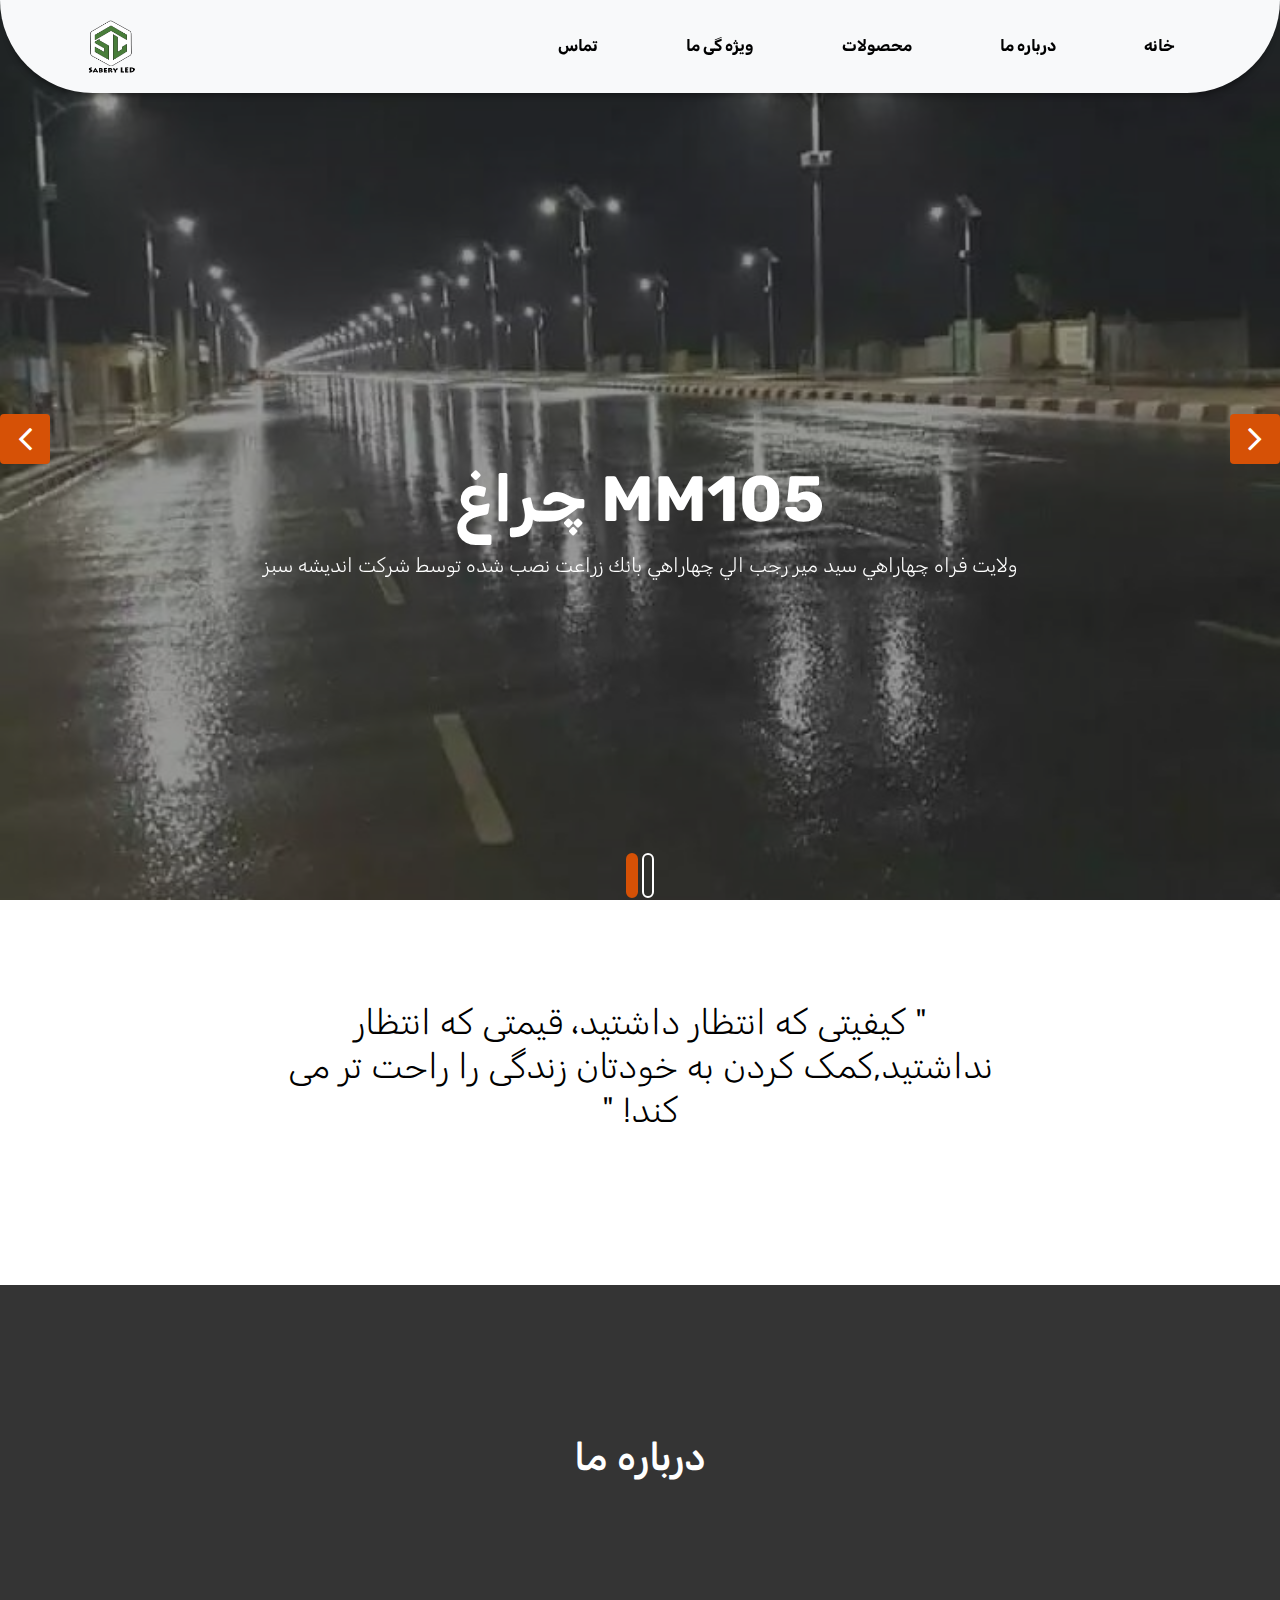
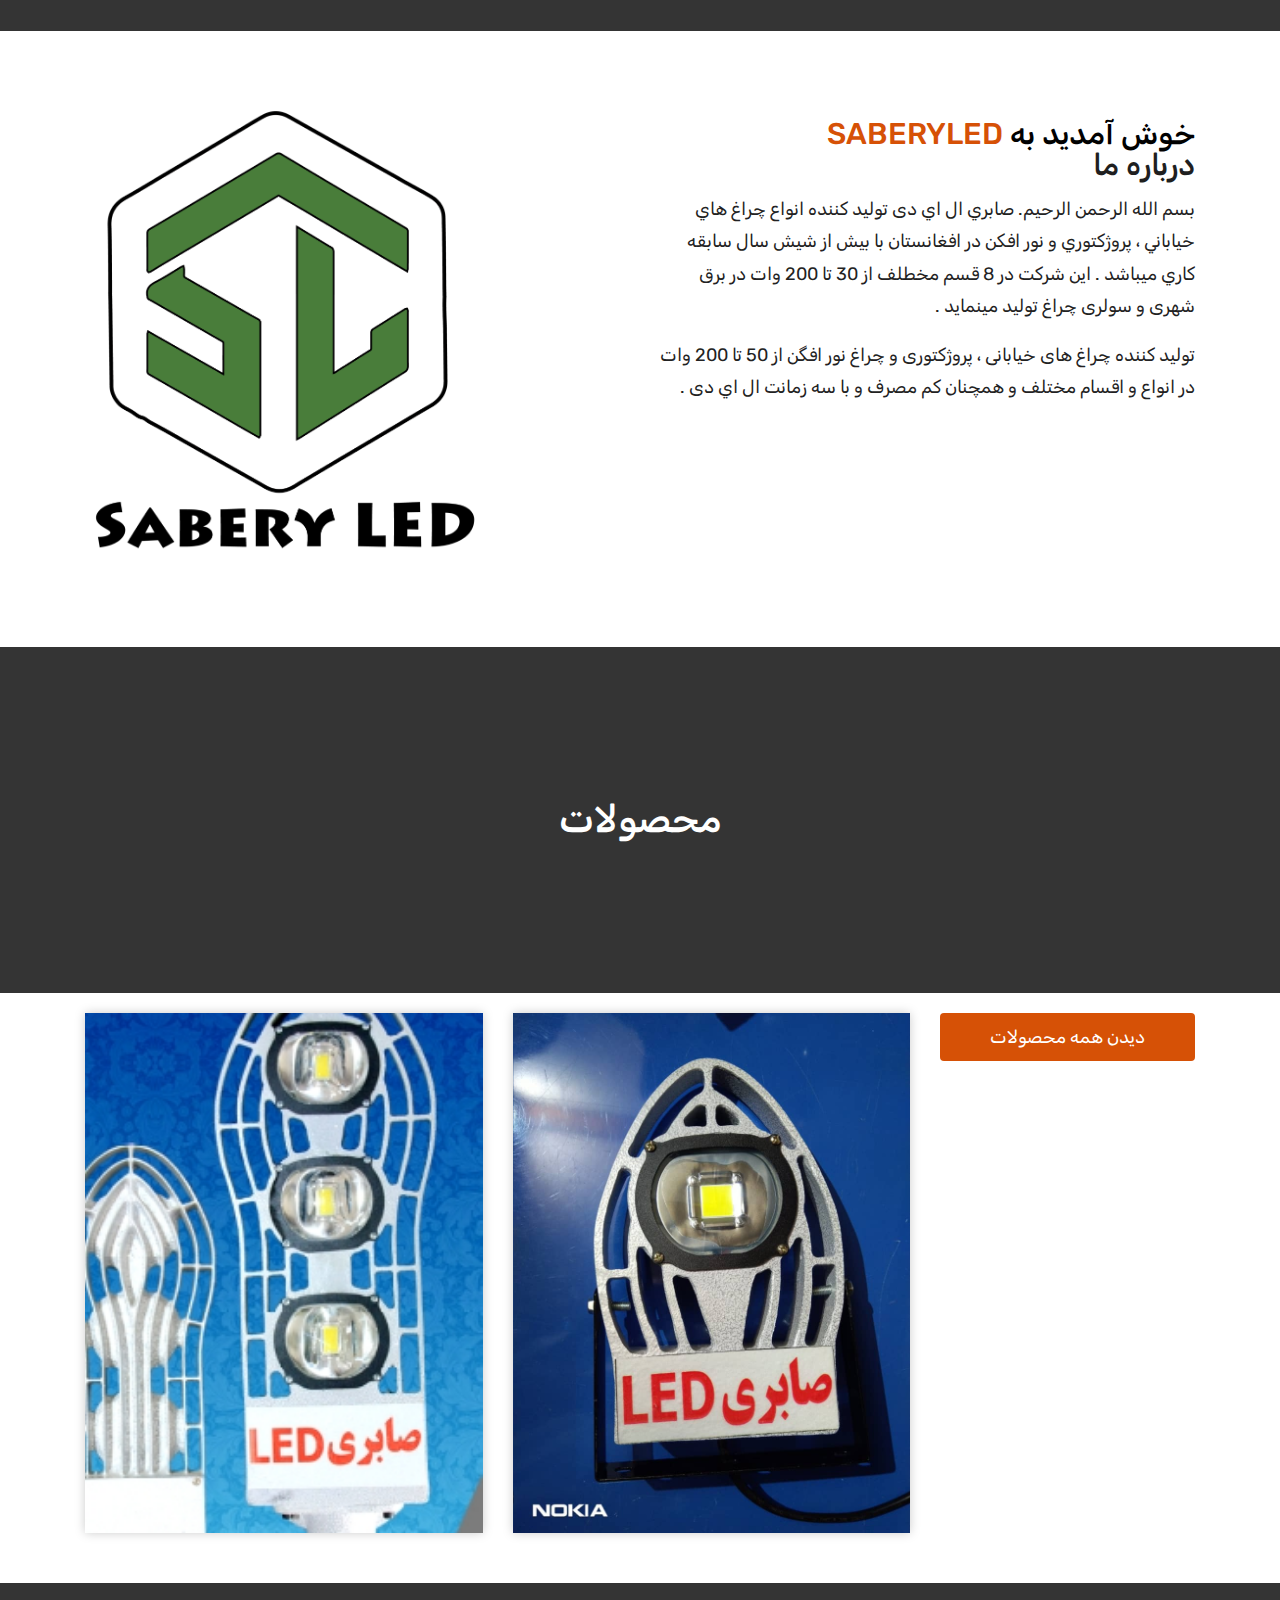
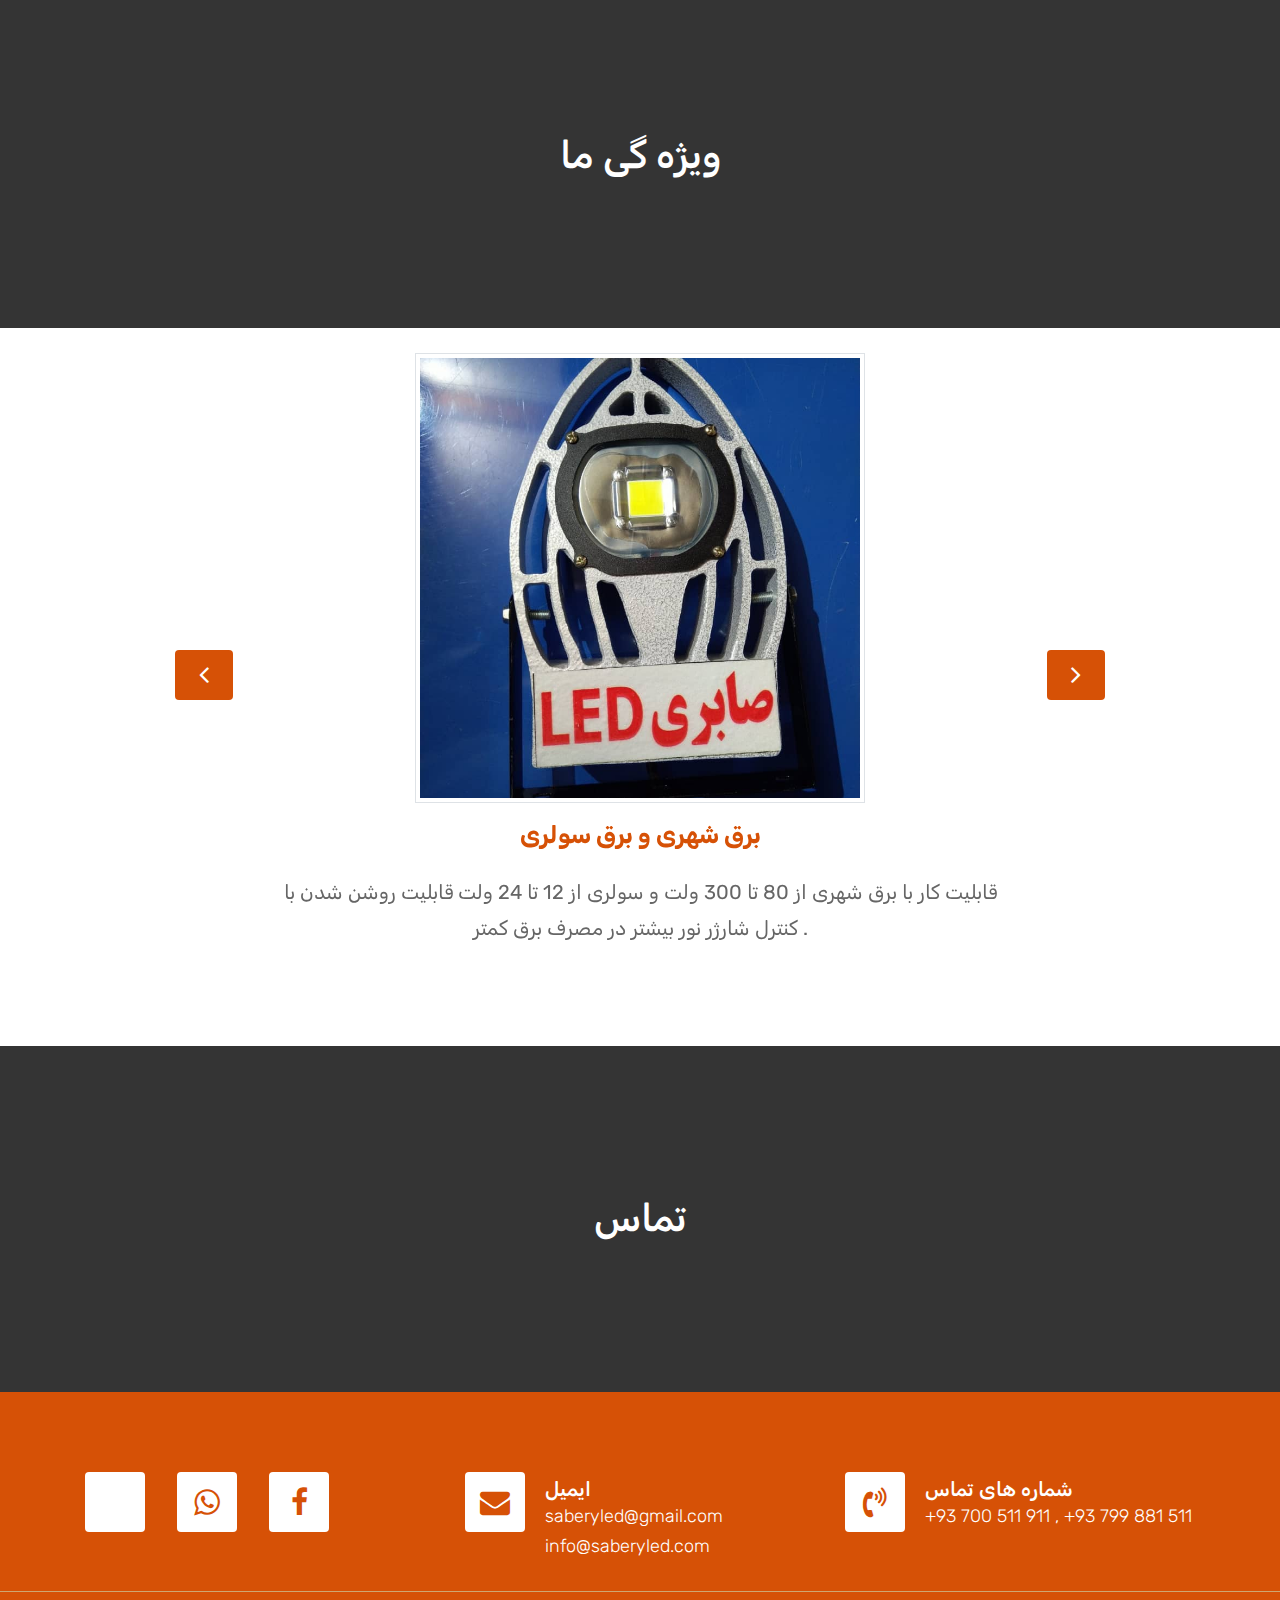
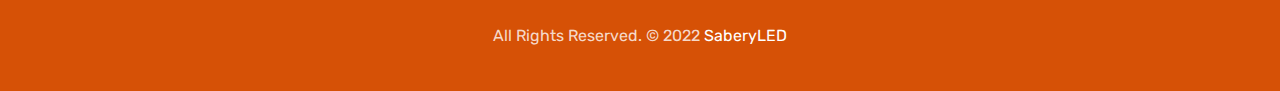
<file: index.html>
<!DOCTYPE html>
<html  lang="en"><!-- Basic -->
<head>
	
	<meta charset="utf-8">
    <meta http-equiv="X-UA-Compatible" content="IE=edge">   
   
    <!-- Mobile Metas -->
    <meta name="viewport" content="width=device-width, initial-scale=1">
 
     <!-- Site Metas -->
    <title>Sabery LED صابری ال ای دی - تولید کننده چراغ های خیابانی</title>  
    <meta name="keywords" content="">
    <meta name="description" content="">
    <meta name="author" content="">

    <!-- Site Icons -->
	<link href="images/SaberyLED-icon.png" rel="icon">
     <!-- <link rel="stylesheet" href="css/bootstrap.min.css"> -->
	 <link rel="stylesheet" href="css/boxicons.css">

    <!-- Bootstrap CSS -->
    <link rel="stylesheet" href="css/bootstrap.min.css">    
	<!-- Site CSS -->
    <link rel="stylesheet" href="css/style.css"> 
	<link rel="stylesheet" href="css/style2.css">   
    <!-- Responsive CSS -->
    <link rel="stylesheet" href="css/responsive.css">
    <!-- Custom CSS -->
    <link rel="stylesheet" href="css/custom.css">

    <!--[if lt IE 9]>
      <script src="https://oss.maxcdn.com/libs/html5shiv/3.7.0/html5shiv.js"></script>
      <script src="https://oss.maxcdn.com/libs/respond.js/1.4.2/respond.min.js"></script>
    <![endif]-->

</head>

<body>
	<!-- Start header -->
	<header class="top-navbar">
		<nav class="navbar navbar-expand-lg navbar-light bg-light">
			<div class="container">
				<a class="navbar-brand" href="index.html">
					<img src="images/SaberyLED-icon.png" style="width: 53px;" alt="" />
				</a>
				<button style="margin-left: 6px;" class="navbar-toggler" type="button" data-toggle="collapse" data-target="#navbars-rs-food" aria-controls="navbars-rs-food" aria-expanded="false" aria-label="Toggle navigation">
				  <span style="border-radius: 100px;" class="navbar-toggler-icon"></span>
				</button>
				<div class="collapse navbar-collapse" id="navbars-rs-food">
					<ul class="navbar-nav ml-auto" style="font-weight: bolder;" dir="rtl">
						<li class="nav-item "><a class="nav-link" href="index.html">خانه</a></li>
						<li class="nav-item"><a class="nav-link" href="#about">درباره ما</a></li>
						<li class="nav-item"><a class="nav-link" href="#menu">محصولات</a></li>
						<li class="nav-item"><a class="nav-link" href="#feature">ویژه گی ما</a></li>
						<li class="nav-item"><a class="nav-link" href="#contact">تماس</a></li>
					</ul>
				</div>
			</div>
		</nav>
	</header>
	<!-- End header -->
	
	<!-- Start slides -->
	<div id="slides" class="cover-slides">
		<ul class="slides-container">
			<li class="text-left">
				<img src="images/1.jpg" alt="" >
				<div class="container">
					<div class="row" style="text-align: center; margin-top: 80px;">
						<div class="col-md-12">
							<h1  class="m-b-20"><strong>چراغ MM105</strong></h1>
							<p style="font-weight: 300; font-size: 20px;" class="m-b-40">ولايت فراه چهاراهي سيد مير رجب الي چهاراهي بانك زراعت نصب شده توسط شركت انديشه سبز</p>
							
						</div>
					</div>
				</div>
			</li>
			<li class="text-left">
				<img src="images/product_15.jpeg" alt="">
				<div class="container">
					<div class="row" style="text-align: center; margin-top: 80px;">
						<div class="col-md-12">
							<h1 dir="" class="m-b-20"><strong>فراه - جاده شهيد محمد سليم</strong></h1>
							<p style="direction: rtl;" class="m-b-40">واايت فراه جلده شهيد محمد سليم ( باغ پل ) چراغ هاي ام ام 105 توسط شركت انديشه سبز 50 وات سولري نصب شده 
							</p>
				
						</div>
					</div>
				</div>
			</li>
		</ul>
		<div class="slides-navigation">
			<a href="#" class="next"><i class="fa fa-angle-right" aria-hidden="true"></i></a>
			<a href="#" class="prev"><i class="fa fa-angle-left" aria-hidden="true"></i></a>
		</div>
	</div>
	<!-- End slides -->

	<!-- Start QT -->
	<div class="qt-box qt-background">
		<div class="container">
			<div class="row">
				<div class="col-md-8 ml-auto mr-auto text-center">
					<p class="lead " dir="rtl">
						"  کیفیتی که انتظار داشتید، قیمتی که انتظار نداشتید,کمک کردن به خودتان زندگی را راحت تر می کند! "
					</p>
					<span class="lead">Michael Strahan</span>
				</div>
			</div>
		</div>
	</div>

	<!-- Start About -->
	 <div class="all-page-title page-breadcrumb" id="about">
		<div class="container text-center">
			<div class="row">
				<div class="col-lg-12">
					<h1>درباره ما</h1>
				</div>
			</div>
		</div>
	</div>
	
	<div class="about-section-box" dir="rtl" style="align-items: center;">
		<div class="container">
			<div class="row">
				<div class="col-lg-6 col-md-6 col-sm-12 text-center" style="align-items: center;">
					<div class="inner-column">
						<h1 style="text-align: right; top: 15px;">خوش آمدید به <span>SABERYLED</span></h1>
						<h4 style="text-align: right; font-weight: 500; font-size: 30px;">درباره ما</h4>
						<p style="text-align: right;">

							بسم الله الرحمن الرحيم. صابري ال اي دى توليد كننده انواع چراغ هاي خياباني ،
							 پروژكتوري و نور افکن در افغانستان با بيش از شيش سال سابقه كاري ميباشد . اين شركت در 8 قسم مخطلف از 30 تا 200 وات در برق شهرى و سولرى چراغ توليد مينمايد .</p>
						<p style="text-align: right;">تولید کننده چراغ های خیابانی ، پروژكتورى و چراغ نور افگن از 50 تا 200 وات در انواع و اقسام مختلف و همچنان کم مصرف و با سه زمانت ال اي دى .</p>
						<!-- <a class="btn btn-lg btn-circle btn-outline-new-white" href="#">Reservation</a> -->
					</div>
				</div>
				<div class="col-lg-6 col-md-6 col-sm-12">
					<img src="images/SaberyLED.png" style="align-items: flex-start;" width="400px" alt="" class="img-fluid">
				</div>
			</div>
		</div>
	</div>
	
	<!-- End About -->
	
	
	<!-- End slides -->
	<div class="all-page-title page-breadcrumb" id="menu">
		<div class="container text-center">
			<div class="row">
				<div class="col-lg-12">
					<h1>محصولات</h1>
				</div>
			</div>
		</div>
	</div>
	
	<!-- Start Menu -->
	<div class="menu-box">
		<div class="container">
			<div class="row">
			
			</div>
			
			<div class="row inner-menu-box" dir="rtl">
				<div class="col-3">
					<div class="nav flex-column nav-pills" id="v-pills-tab" role="tablist" aria-orientation="vertical">
						<a class="nav-link active" style="text-align: center;"  href="blog-details.html" >دیدن همه محصولات</a>

					</div>
				</div>
				
				<div class="col-9">
					<div class="tab-content" id="v-pills-tabContent">
						<div class="tab-pane fade show active" id="v-pills-home" role="tabpanel" aria-labelledby="v-pills-home-tab">
							<div class="row">
								<div class="col-lg-6 col-md-6 special-grid drinks">
									<div class="gallery-single fix">
										<div class="img-fluid img2" style=" background-image: url(images/5ZbQX5PTsd2oRodEeZRsikaVHJnOzO3gjXEBIAc5.jpg);"></div>
										<!-- <img style="width: 100%; height: 520px;" src="images/5ZbQX5PTsd2oRodEeZRsikaVHJnOzO3gjXEBIAc5.jpg" class="img-fluid" alt="Image"> -->
										<div class="why-text">
											<table class="table table-light table-striped mb-0">
												<tbody style="text-align: right;">
													
													<tr>
														<th>چراغ ام ام ۱۰۴ AC</th>
														<td>نوع</td>
														
													  </tr>
																				<tr>
																					<th>MM104</th>
													  <td>مدل</td>
													
													</tr>
																				<tr>
																					<th>85 / 265 - AC</th>
													  <td>ولتاژ</td>
													  
													</tr>
																				<tr>
																					<th>50 W</th>
													  <td>مصرف</td>
													  
													</tr>
																				<tr>
																					<th>0.95</th>
													  <td>PF</td>
													 
													</tr>
																				<tr>
																					<th>65</th>
													  <td>(ضدآبی) IP</td>
													  
												
													  
													</tr>
													
												<tr>
													<th>6000 K</th>
													<td>CCT</td>
													
												  </tr>
																	  <!-- <tr>
													<td>LM</td>
													<th>14000</th>
												  </tr> -->
																			</tbody>
											  </table>
											  <div style="margin-top: 10px;" class="nav flex-column nav-pills" id="v-pills-tab" role="tablist" aria-orientation="vertical">
												<a class="nav-link active" style="text-align: center;"  href="" >معلومات بیشتر</a>
						
											</div>
										</div>
									</div>
								</div>
								
								<div class="col-lg-6 col-md-6 special-grid drinks">
									<div class="gallery-single fix">
										<!-- <img style="width: 100%; height: 520px;" src="images/product_03_09-s.jpg" class="img-fluid" alt="Image"> -->
										<div class="img-fluid img2" style=" background-image: url(images/product_03_09-s.jpg);"></div>
										<div class="why-text">
											<table class="table table-light table-striped mb-0">
												<tbody style="text-align: right;">
													<tr style="font-weight: 500;">
														<th>چراغ ام ام ۱۰6</th>
														<td>نوع</td>
														
													  </tr>
											
													<tr style="text-align: right;">
														<th>MM109</th>
								  <td >مدل</td>
								  
								</tr>
													<tr>
														<th>85 / 265 - AC</th>
								  <td>ولتاژ</td>
								  
								</tr>
													<tr>
														<th>150 W</th>
								  <td>مصرف</td>
								  
								</tr>
													<tr>
														<th>0.95</th>
								  <td>PF</td>
								  
								</tr>
													<tr>
														<th>65</th>
								  <td>(ضدآبی) IP</td>
								  
								</tr>
													<tr>
														<th>6000 K</th>
								  <td>CCT</td>
								  
								</tr>
													<tr>
														<!-- <th>21000</th>
								  <td>LM</td>
								  -->
								</tr>
													<tr>
								 
								</tr>
												</tbody>
						  </table>
											  <div style="margin-top: 10px;" class="nav flex-column nav-pills" id="v-pills-tab" role="tablist" aria-orientation="vertical">
												<a class="nav-link active" style="text-align: center;"  href="" >معلومات بیشتر</a>
						
											</div>
										</div>
									</div>
								</div>
							
						</div>
					
							</div>
						</div>
					</div>
				</div>
			</div>
			
		</div>
	</div>
	<!-- End Menu -->
	
	<!-- Start Gallery -->
	
	<!-- End Gallery -->

	<div class="all-page-title page-breadcrumb" id="feature" >
		<div class="container text-center">
			<div class="row">
				<div class="col-lg-12">
					<h1>ویژه گی ما</h1>
				</div>
			</div>
		</div>
	</div>
	
	<!-- Start Customer Reviews -->
	<div class="customer-reviews-box">
		<div class="container">
			<div class="row">
				<div class="col-lg-12">
				
				</div>
			</div>
			<div class="row">
				<div class="col-md-8 mr-auto ml-auto text-center">
					<div id="reviews" class="carousel slide" data-ride="carousel">
						<div class="carousel-inner mt-4">
							<div class="carousel-item text-center active">
								<div class="img-box p-1 border  m-auto">
									<div class="img1" style=" background-image: url(images/5ZbQX5PTsd2oRodEeZRsikaVHJnOzO3gjXEBIAc5.jpg);"></div>
									<!-- <img class="d-block w-100 " style="width: 100%; height: 100%; margin-bottom: 100px;" src="images/5ZbQX5PTsd2oRodEeZRsikaVHJnOzO3gjXEBIAc5.jpg" alt=""> -->
								</div>
								<div>
									<h5  style="margin-top: 100px;" class="mt-4 mb-0"><strong class="text-warning text-uppercase">برق شهری و برق سولری</strong></h5>
								
								<p class="m-0 pt-3" style="font-size: 20px;">قابلیت کار با برق شهری از 80 تا 300 ولت و سولری از 12 تا 24 ولت  قابلیت روشن شدن با کنترل شارژر  نور بیشتر در مصرف برق کمتر .</p>
								</div>
							</div>
							<div class="carousel-item text-center" >
								<div class="img-box p-1 border m-auto" >
									<!-- <img class="d-block w-100 " style="width: 100%; height: 100%; margin-bottom: 100px;" src="images/1.jpg" alt=""> -->
									<div class="img1" style="background-image: url(images/1.jpg)"></div>
								</div>
								<h5 class="mt-4 mb-0"><strong class="text-warning text-uppercase">   فناوری مدرن</strong></h5>
								<p class="m-0 pt-3" style="font-size: 20px;">مجهز با سرد کننده آلمونیمی که باعث طول عمر چراغ شده از گرم شدن آن در هوای گرم جلوگیری میکند  ال ای دی های استفاده شده با برند های معتبر دنیا  وزن کمتر نظر به و عمر بیشتر نظر به چراغ های دیگر .</p>
							</div>
							<div class="carousel-item text-center">
								<div class="img-box p-1 border   m-auto">
									<!-- <img class="d-block w-100 " style="width: 400px; height: 440px;"  src="images/qwertyuiop.jpg" alt=""> -->
									<!-- <div class="im"></div> -->
									<div class="img1" style="background-image: url(images/qwertyuiop.jpg);"></div>
									
									
								</div>
								<h5 class="mt-4 mb-0"><strong class="text-warning text-uppercase">کم مصرف</strong></h5>
								
								<p class="m-0 pt-3" style="font-size: 20px;">چراغ های خارجی 100 وات دارای 9000 لمن نور می باشد که در 10 ساعت استفاده یک کیلو وات مصرف دارد اما چراغ های صابری led در 50 وات مصرف 9000 لمن نور دارند که یعنی در 10 ساعت نیم کیلو وات مصرف دارند که نصف چراغ های خارجی می‌باشد .</p>
							</div>
						</div>
						<a class="carousel-control-prev" href="#reviews" role="button" data-slide="prev">
							<i class="fa fa-angle-left" aria-hidden="true"></i>
							<span class="sr-only">Previous</span>
						</a>
						<a class="carousel-control-next" href="#reviews" role="button" data-slide="next">
							<i class="fa fa-angle-right" aria-hidden="true"></i>
							<span class="sr-only">Next</span>
						</a>
                    </div>
				</div>
			</div>
		</div>
	</div>
	<!-- End Customer Reviews -->
	

	<div class="all-page-title page-breadcrumb" id="contact" style="margin-top: 100px;">
		<div class="container text-center">
			<div class="row">
				<div class="col-lg-12">
					<h1>تماس </h1>
				</div>
			</div>
		</div>
	</div>
	<!-- Start Contact info -->
	<div class="contact-imfo-box" dir="rtl">
		<div class="container">
			<div class="row">
				<div class="col-lg-12">
					<div class="heading-title text-center">
						
					</div>
				</div>
				<div class="col-md-4">
					<i class="fa fa-volume-control-phone"></i>
					<div class="overflow-hidden">
						<h4>شماره های تماس</h4>
						<p class="lead"> 511 881 799 93+ , 911 511 700 93+
						</p>
					</div>
				</div>
				<div class="col-md-4 ">
					<i class="fa fa-envelope"></i>
					<div class="overflow-hidden">
						<h4>ایمیل</h4>
						<p class="lead">
							<a style="color: white;" href="mailto:saberyled@gmail.com">saberyled@gmail.com </a>
							<a style="color: white;" href="mailto:info@saberyled.com">info@saberyled.com</a>
							
						</p>
					</div>
				</div>
				<div class="col-md-4">
					<li class="list-inline-item"><a href="https://www.facebook.com/sabery.led.5"><i  class="fa fa-facebook" aria-hidden="true"></i></a></li>
							<li   class="list-inline-item"><a href="https://wa.me/+93799881511"><i   class="fa fa-whatsapp" aria-hidden="true"></i></a></li>
							<li    class="list-inline-item"><a href="https://t.me/SaberyLED"><i class="fa fa-telegram" aria-hidden="true"></i></a></li>
					   <div class="overflow-hidden">
						
					</div>
		     	</div>
			
			</div>
		</div>
	</div>
	<!-- End Contact info -->
	
	<!-- Start Footer -->
	<footer class="footer-area ">
		
		<div class="copyright">
			<div class="container">
				<div class="row">
					<div class="col-lg-12">
						<p class="company-name">All Rights Reserved. &copy; 2022 <a href="#">SaberyLED</a></a></p>
					</div>
				</div>
			</div>
		</div>
		
	</footer>
	<!-- End Footer -->
	
	<a href="#" id="back-to-top" title="Back to top" style="display: none;"><i class="fa fa-paper-plane-o" aria-hidden="true"></i></a>

	<!-- ALL JS FILES -->
	<script src="js/jquery-3.2.1.min.js"></script>
	<script src="js/popper.min.js"></script>
	<script src="js/bootstrap.min.js"></script>
    <!-- ALL PLUGINS -->
	<script src="js/jquery.superslides.min.js"></script>
	<script src="js/images-loded.min.js"></script>
	<script src="js/isotope.min.js"></script>
	<script src="js/baguetteBox.min.js"></script>
	<script src="js/form-validator.min.js"></script>
    <script src="js/contact-form-script.js"></script>
    <script src="js/custom.js"></script>
</body>
</html>
</file>
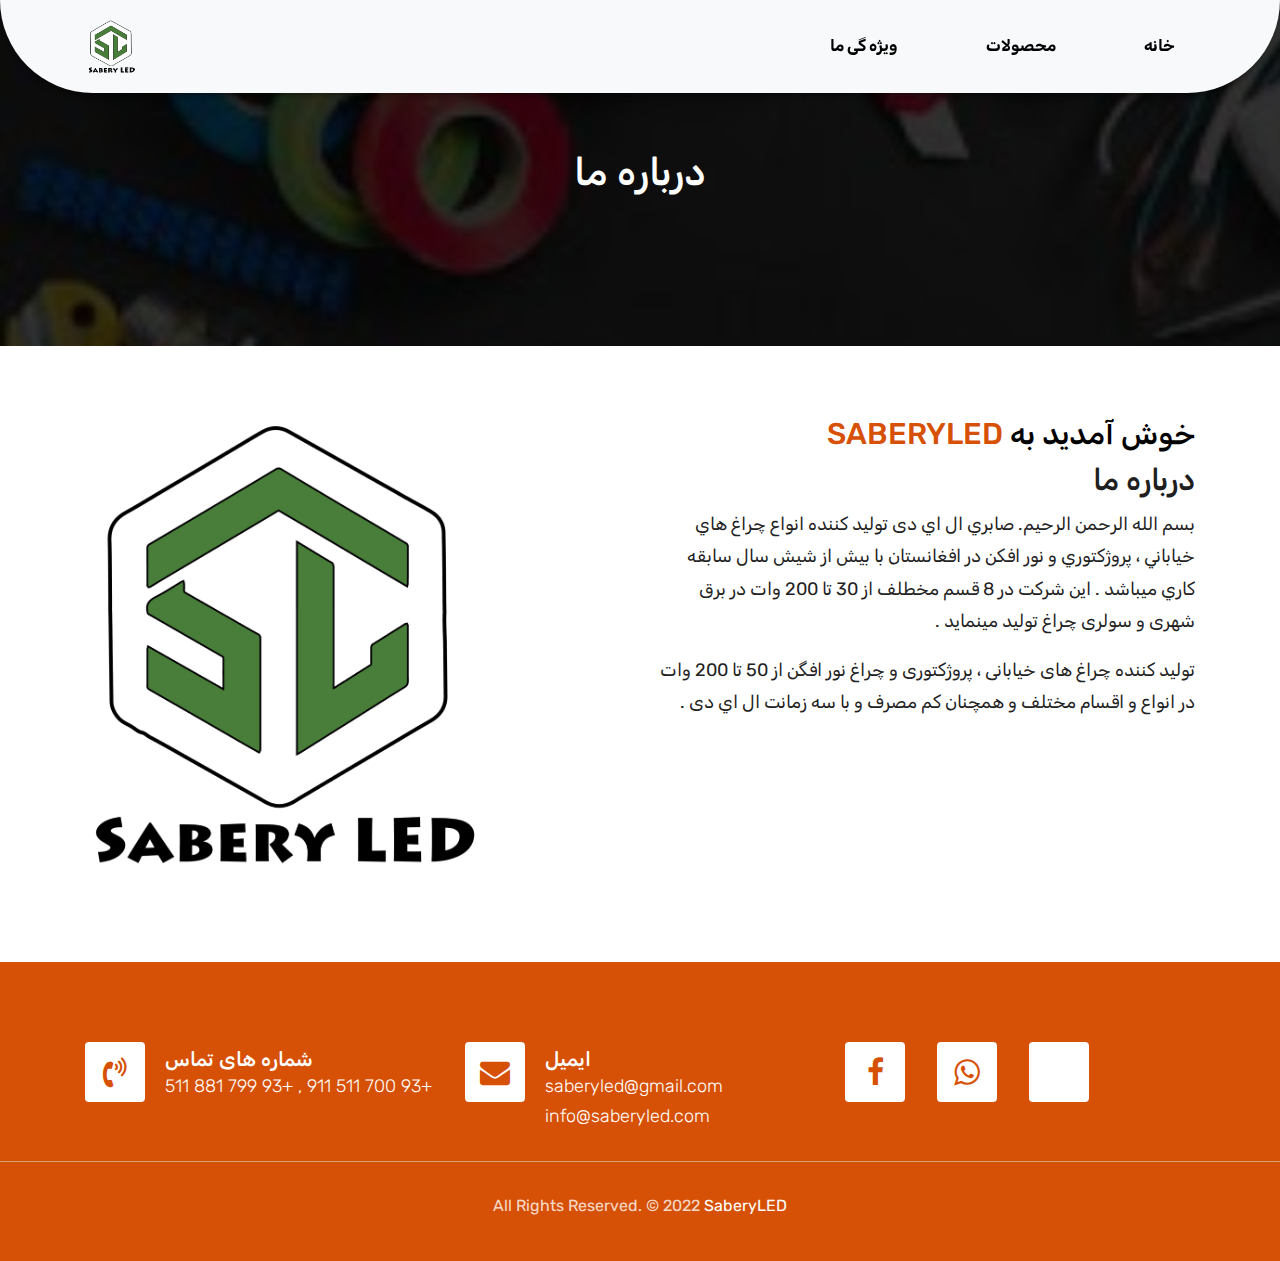
<file: about.html>
<!DOCTYPE html>
<html  lang="en"><!-- Basic -->
<head>
	<meta charset="utf-8">
    <meta http-equiv="X-UA-Compatible" content="IE=edge">   
   
    <!-- Mobile Metas -->
    <meta name="viewport" content="width=device-width, initial-scale=1">
 
     <!-- Site Metas -->
    <title>Sabery LED صابری ال ای دی - تولید کننده چراغ های خیابانی</title>  
    <meta name="keywords" content="">
    <meta name="description" content="">
    <meta name="author" content="">

    <!-- Site Icons -->
    <link href="images/SaberyLED-icon.png" rel="icon">
    <link rel="shortcut icon" href="images/favicon.ico" type="image/x-icon">
    <link rel="apple-touch-icon" href="images/apple-touch-icon.png">

    <!-- Bootstrap CSS -->
    <link rel="stylesheet" href="css/bootstrap.min.css">    
	<!-- Site CSS -->
    <link rel="stylesheet" href="css/style.css">   
	<link rel="stylesheet" href="css/style2.css"> 
    <!-- Responsive CSS -->
    <link rel="stylesheet" href="css/responsive.css">
    <!-- Custom CSS -->
    <link rel="stylesheet" href="css/custom.css">

    <!--[if lt IE 9]>
      <script src="https://oss.maxcdn.com/libs/html5shiv/3.7.0/html5shiv.js"></script>
      <script src="https://oss.maxcdn.com/libs/respond.js/1.4.2/respond.min.js"></script>
    <![endif]-->

</head>

<body>
	<!-- Start header -->
	<header class="top-navbar">
		<nav class="navbar navbar-expand-lg navbar-light bg-light">
			<div class="container">
				<a class="navbar-brand" href="index.html">
					<img src="images/SaberyLED-icon.png" style="width: 53px;" alt="" />
				</a>
				<button style="margin-left: 6px;" class="navbar-toggler" type="button" data-toggle="collapse" data-target="#navbars-rs-food" aria-controls="navbars-rs-food" aria-expanded="false" aria-label="Toggle navigation">
				  <span style="border-radius: 100px;" class="navbar-toggler-icon"></span>
				</button>
				<div class="collapse navbar-collapse" id="navbars-rs-food">
					<ul class="navbar-nav ml-auto" style="font-weight: bolder;" dir="rtl">
						<li class="nav-item "><a class="nav-link" href="index.html">خانه</a></li>
						<!-- <li class="nav-item"><a class="nav-link" href="#about">درباره ما</a></li> -->
						<li class="nav-item"><a class="nav-link" href="products.html">محصولات</a></li>
						<li class="nav-item"><a class="nav-link" href="features.html">ویژه گی ما</a></li>
						<!-- <li class="nav-item"><a class="nav-link" href="#contact">تماس</a></li> -->
					</ul>
				</div>
			</div>
		</nav>
	</header>
	<!-- End header -->
	
	<div class="all-page-title page-breadcrumb" id="about">
		<div class="container text-center">
			<div class="row">
				<div class="col-lg-12">
					<h1>درباره ما</h1>
				</div>
			</div>
		</div>
	</div>
	
	
	<div class="about-section-box" dir="rtl">
		<div class="container">
			<div class="row" >
				<div class="col-lg-6 col-md-6 col-sm-12 text-center">
					<div class="inner-column">
						<h1 style="text-align: right;">خوش آمدید به <span>SABERYLED</span></h1>
						<h4 style="text-align: right; font-weight: 500; font-size: 30px;">درباره ما</h4>
						<p style="text-align: right;">

							بسم الله الرحمن الرحيم. صابري ال اي دى توليد كننده انواع چراغ هاي خياباني ،
							 پروژكتوري و نور افکن در افغانستان با بيش از شيش سال سابقه كاري ميباشد . اين شركت در 8 قسم مخطلف از 30 تا 200 وات در برق شهرى و سولرى چراغ توليد مينمايد .</p>
						<p style="text-align: right;">تولید کننده چراغ های خیابانی ، پروژكتورى و چراغ نور افگن از 50 تا 200 وات در انواع و اقسام مختلف و همچنان کم مصرف و با سه زمانت ال اي دى .</p>
						<!-- <a class="btn btn-lg btn-circle btn-outline-new-white" href="#">Reservation</a> -->
					</div>
				</div>
				<div class="col-lg-6 col-md-6 col-sm-12" >
					<img src="images/SaberyLED.png" alt="" style="width: 400px;" class="img-fluid">
				</div>
			</div>
		</div>
	</div>
	<!-- End About -->
	
	
	
	<!-- End Contact info -->
    <div class="contact-imfo-box" >
		<div class="container">
			<div class="row">
				<div class="col-lg-12">
					<div class="heading-title text-center">
						<!-- <h2 style="color: white;">Contact</h2> -->
						<!-- <p>Lorem Ipsum is simply dummy text of the printing and typesetting</p> -->
					</div>
				</div>
				<div class="col-md-4">
					<i class="fa fa-volume-control-phone"></i>
					<div class="overflow-hidden">
						<h4>شماره های تماس</h4>
						<p class="lead"> 511 881 799 93+ , 911 511 700 93+
						</p>
					</div>
				</div>
				<div class="col-md-4 ">
					<i class="fa fa-envelope"></i>
					<div class="overflow-hidden">
						<h4>ایمیل</h4>
						<p class="lead">
							<a style="color: white;" href="mailto:saberyled@gmail.com">saberyled@gmail.com </a>
							<a style="color: white;" href="mailto:info@saberyled.com">info@saberyled.com</a>
							
						</p>
					</div>
				</div>
				<div class="col-md-4">
					<li class="list-inline-item"><a href="https://www.facebook.com/sabery.led.5"><i  class="fa fa-facebook" aria-hidden="true"></i></a></li>
							<li   class="list-inline-item"><a href="https://wa.me/+93799881511"><i   class="fa fa-whatsapp" aria-hidden="true"></i></a></li>
							<li    class="list-inline-item"><a href="https://t.me/SaberyLED"><i class="fa-fw fab fa-telegram" aria-hidden="true"></i></a></li>
					   <div class="overflow-hidden">
						
					</div>
		     	</div>
			
			</div>
		</div>
	</div>
	
	<!-- Start Footer -->
	<footer class="footer-area ">
		
		<div class="copyright">
			<div class="container">
				<div class="row">
					<div class="col-lg-12">
						<p class="company-name">All Rights Reserved. &copy; 2022 <a href="#">SaberyLED</a></a></p>
					</div>
				</div>
			</div>
		</div>
		
	</footer>
	<!-- End Footer -->
	
	<a href="#" id="back-to-top" title="Back to top" style="display: none;"><i class="fa fa-paper-plane-o" aria-hidden="true"></i></a>

	<!-- ALL JS FILES -->
	<script src="js/jquery-3.2.1.min.js"></script>
	<script src="js/popper.min.js"></script>
	<script src="js/bootstrap.min.js"></script>
    <!-- ALL PLUGINS -->
	<script src="js/jquery.superslides.min.js"></script>
	<script src="js/images-loded.min.js"></script>
	<script src="js/isotope.min.js"></script>
	<script src="js/baguetteBox.min.js"></script>
	<script src="js/form-validator.min.js"></script>
    <script src="js/contact-form-script.js"></script>
    <script src="js/custom.js"></script>
</body>
</html>
</file>
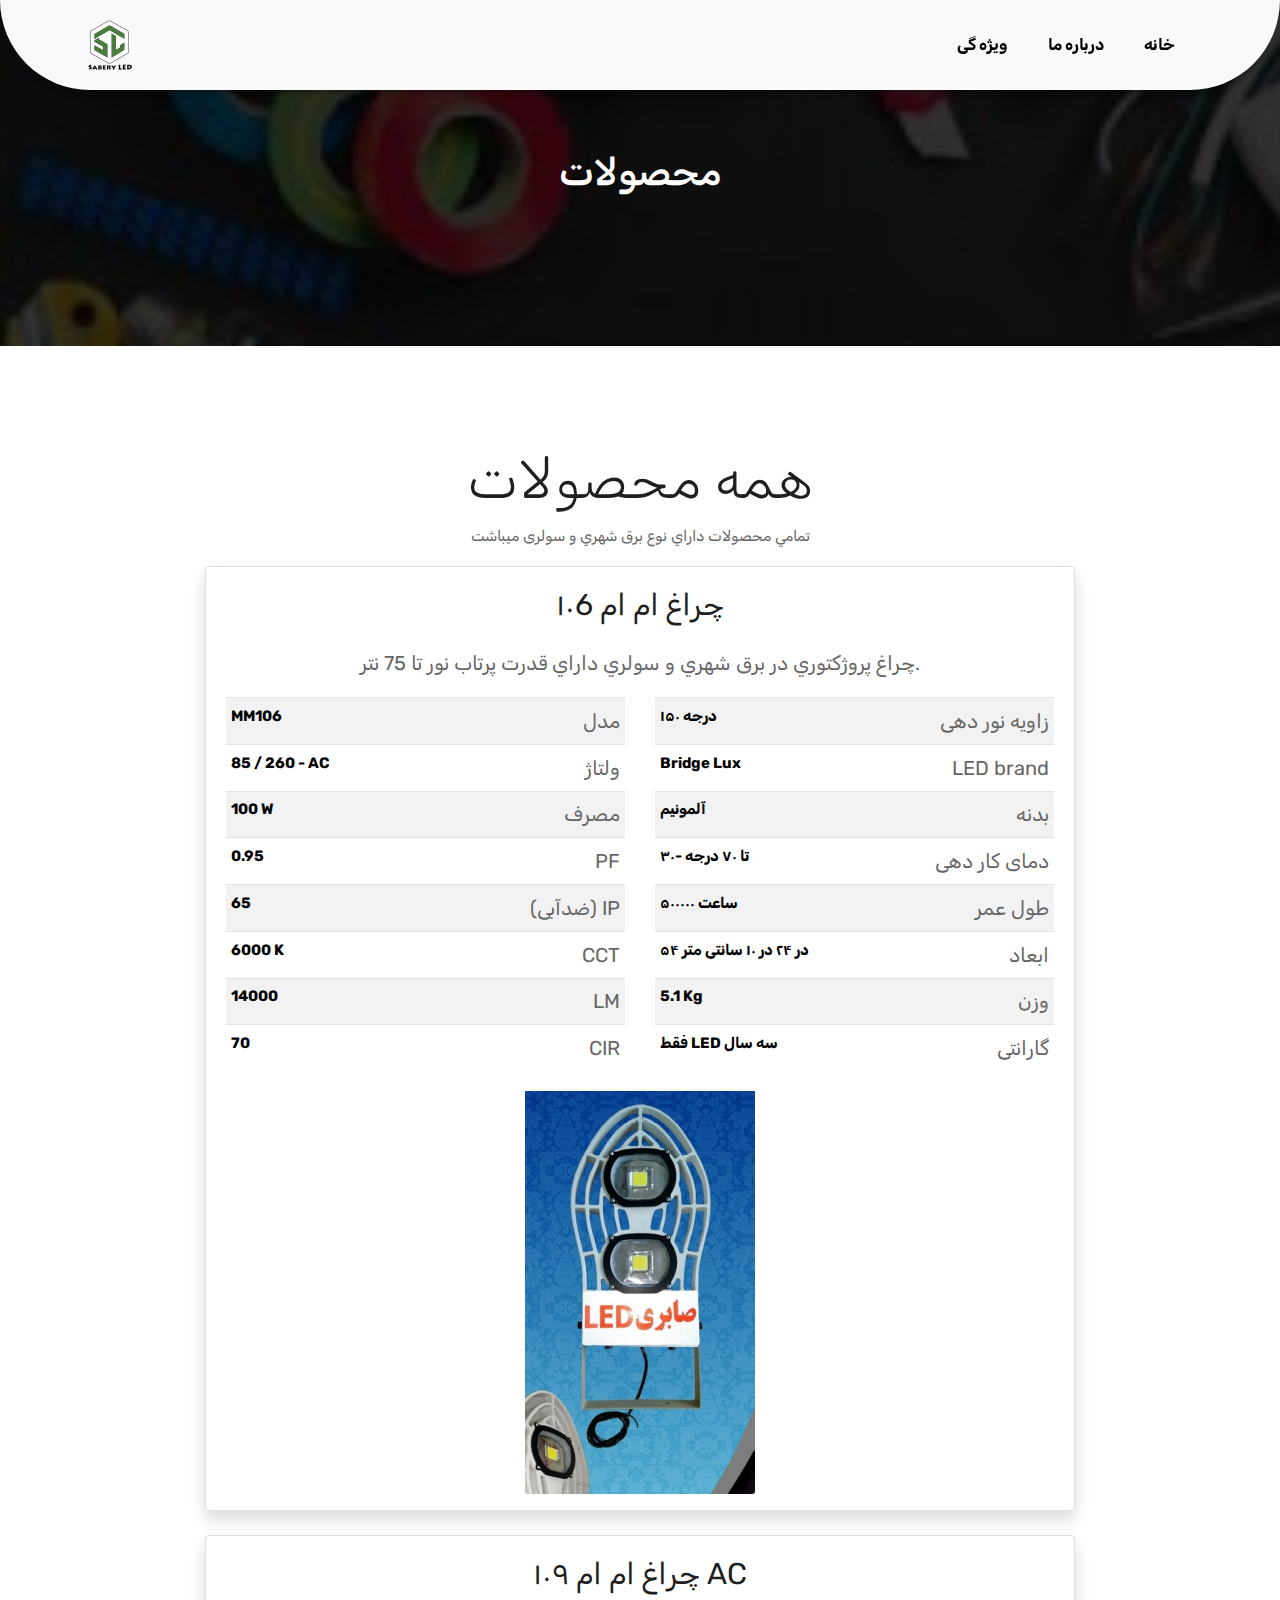
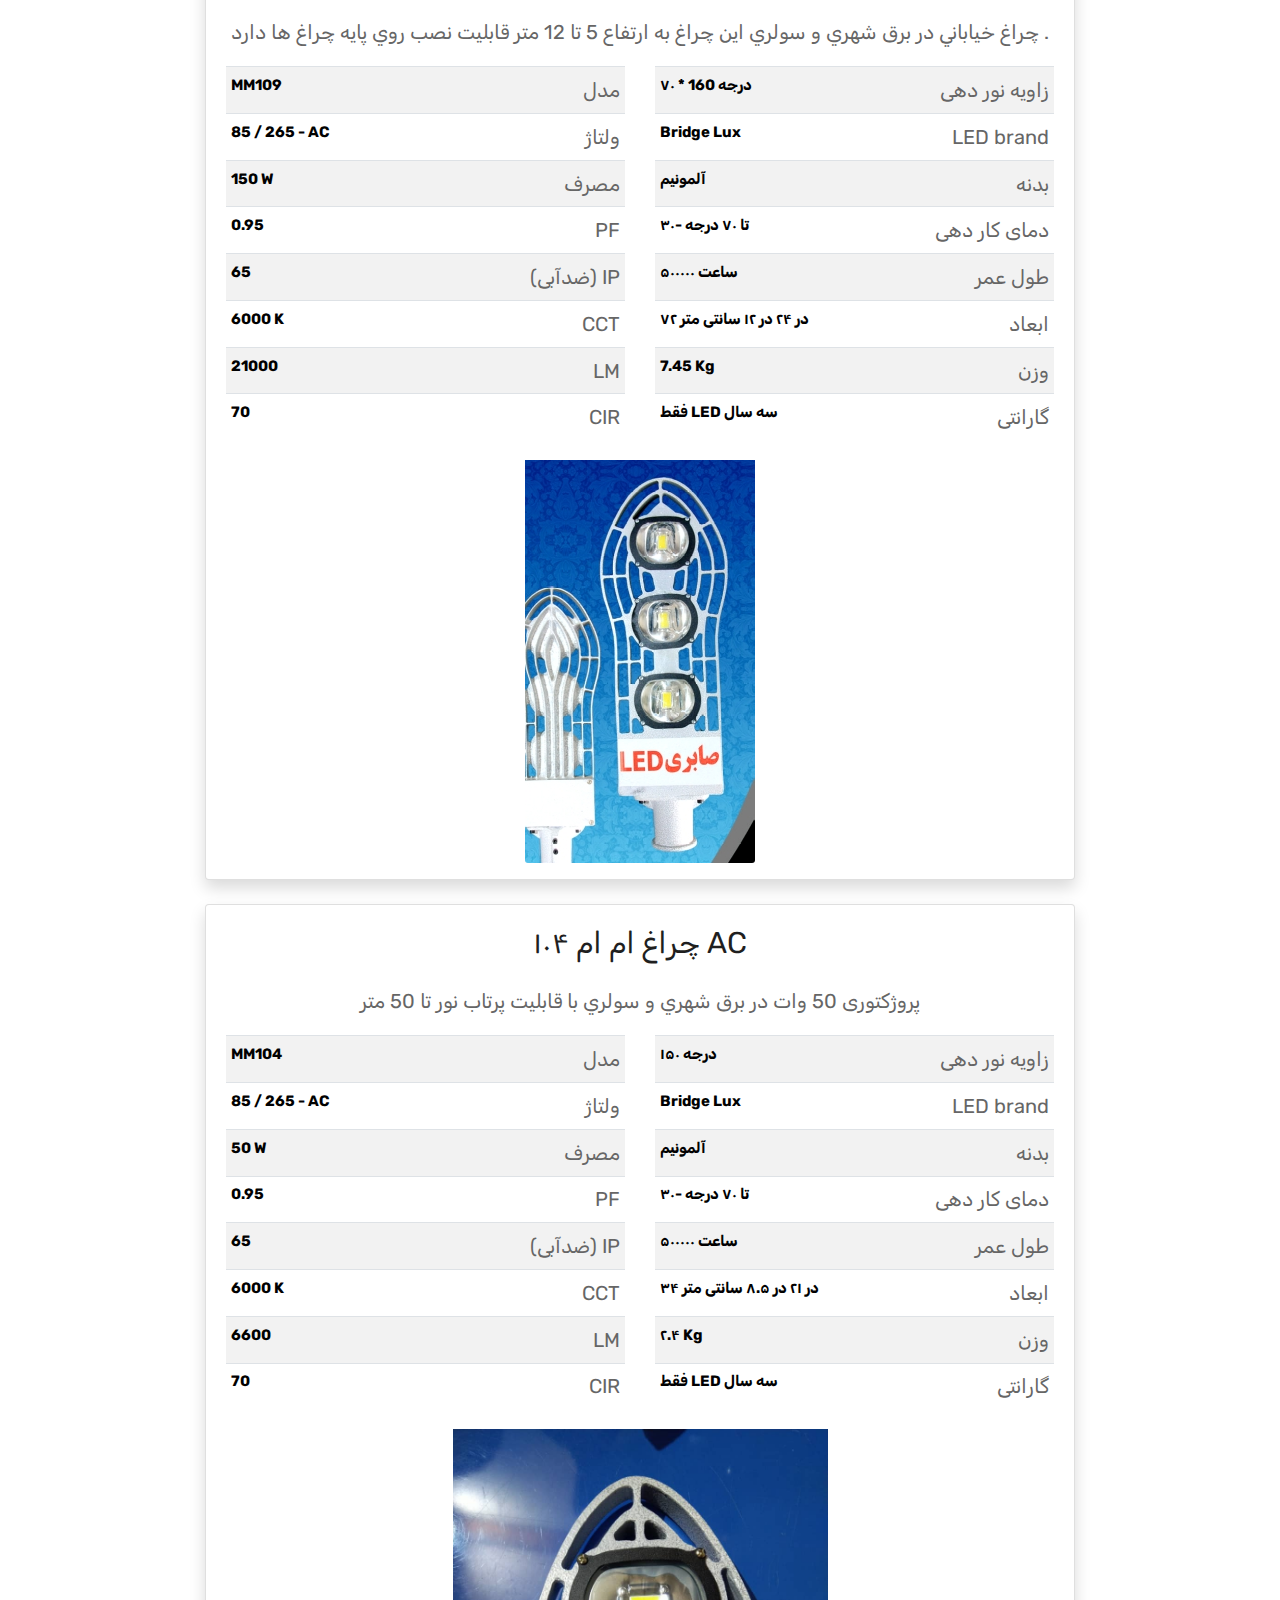
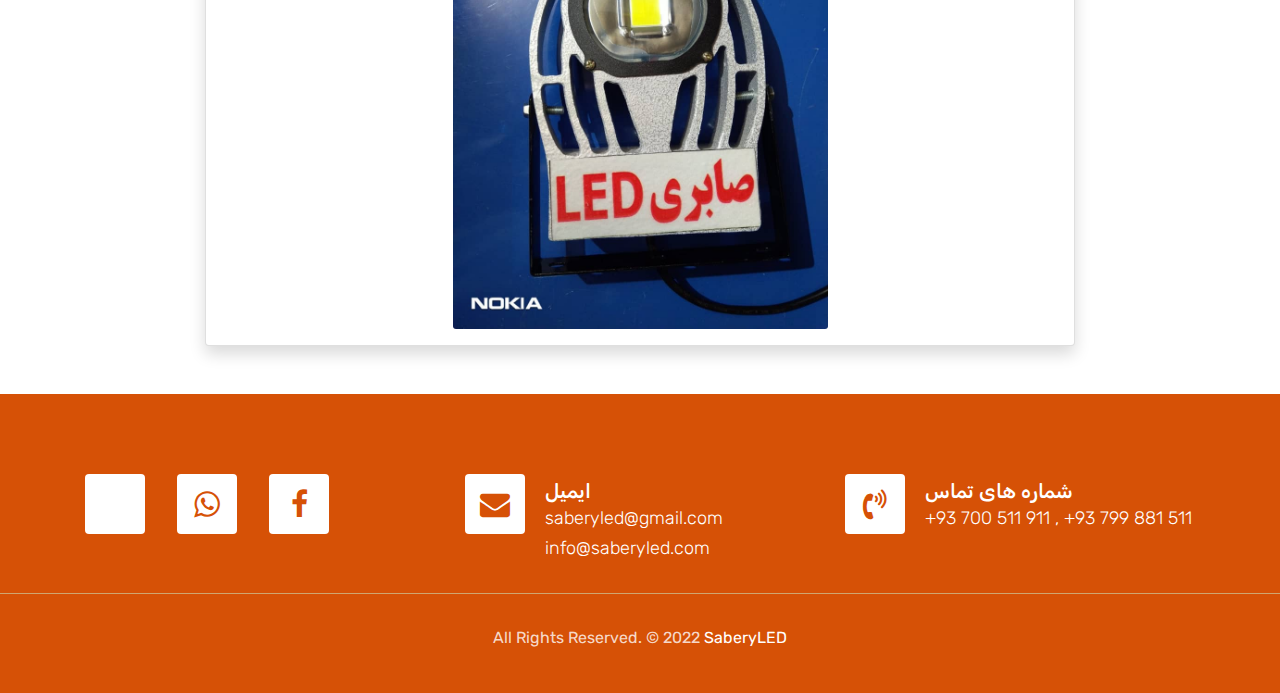
<file: blog-details.html>
<!DOCTYPE html>
<html lang="en"><!-- Basic -->
<head>
	<meta charset="utf-8">
    <meta http-equiv="X-UA-Compatible" content="IE=edge">   
   
    <!-- Mobile Metas -->
    <meta name="viewport" content="width=device-width, initial-scale=1">
 
     <!-- Site Metas -->
    <title>Sabery LED صابری ال ای دی - تولید کننده چراغ های خیابانی</title>  
    <meta name="keywords" content="">
    <meta name="description" content="">
    <meta name="author" content="">

    <!-- Site Icons -->
	<link href="images/SaberyLED-icon.png" rel="icon">
    <link rel="shortcut icon" href="images/favicon.ico" type="image/x-icon">
    <link rel="apple-touch-icon" href="images/apple-touch-icon.png">

    <!-- Bootstrap CSS -->
    <link rel="stylesheet" href="css/bootstrap.min.css">    
	<!-- Site CSS -->
    <link rel="stylesheet" href="css/style.css">    
    <!-- Responsive CSS -->
    <link rel="stylesheet" href="css/responsive.css">
    <!-- Custom CSS -->
    <link rel="stylesheet" href="css/custom.css">

    <!--[if lt IE 9]>
      <script src="https://oss.maxcdn.com/libs/html5shiv/3.7.0/html5shiv.js"></script>
      <script src="https://oss.maxcdn.com/libs/respond.js/1.4.2/respond.min.js"></script>
    <![endif]-->

</head>

<body>
	<!-- Start header -->
	<header class="top-navbar">
		<nav class="navbar navbar-expand-lg navbar-light bg-light">
			<div class="container">
				<a class="navbar-brand" href="index.html">
					<img src="images/SaberyLED-icon.png" style="width: 50px;" alt="" />
				</a>
				<button style="margin-left: 6px;" class="navbar-toggler" type="button" data-toggle="collapse" data-target="#navbars-rs-food" aria-controls="navbars-rs-food" aria-expanded="false" aria-label="Toggle navigation">
				  <span class="navbar-toggler-icon"></span>
				</button>
				<div class="collapse navbar-collapse" id="navbars-rs-food" dir="rtl">
					<ul class="navbar-nav ml-auto" style="font-weight: bolder;">
						<li class="nav-item "><a class="nav-link" href="index.html">خانه</a></li>
						<li class="nav-item "><a class="nav-link" href="about.html">درباره ما</a></li>
						<li class="nav-item "><a class="nav-link" href="features.html">ویژه گی</a></li>
						<!-- <li class="nav-item "><a class="nav-link" href="index.html">خانه</a></li> -->
						
					</ul>
				</div>
			</div>
		</nav>
	</header>
	<!-- End header -->
	
	<!-- Start All Pages -->
	<div class="all-page-title page-breadcrumb">
		<div class="container text-center">
			<div class="row">
				<div class="col-lg-12">
					<h1>محصولات</h1>
				</div>
			</div>
		</div>
	</div>
	<!-- End All Pages -->
	
	<main>
      
      
		<div style="margin-top:100px ; text-align: right;" >
		  <div id="products_c" class="container mt-4 mb-5" style="max-width: 900px">
			<h1 class="display-4" style="text-align: center;">همه محصولات</h1>
			<p style="text-align: center;">
			  تمامي محصولات داراي نوع برق شهري و سولرى ميباشت
			</p>
				  <div class="card mb-4 shadow">
			  <div class="card-body">
				<h3 class="card-title" style="text-align: center; font-size: 30px;">چراغ ام ام ۱۰6</h3>
				<p class="card-text" style="text-align: center; font-size: 20px;">
				  چراغ پروژكتوري در برق شهري و سولري داراي قدرت پرتاب نور تا 75 نتر.
				</p>
				<div class="row">
								<div class="col-sm-6">
					  <table class="table table-sm table-striped mb-0">
						<tbody  style="text-align: right;">
												<tr>
													<th>MM106</th>
							  <td>مدل</td>
							  
							</tr>
												<tr>
													<th>85 / 260 - AC</th>
							  <td>ولتاژ</td>
							 
							</tr>
												<tr>
													<th>100 W</th>
							  <td>مصرف</td>
							 
							</tr>
												<tr>
													<th>0.95</th>
							  <td>PF</td>
							  
							</tr>
												<tr>
													<th>65</th>
							  <td>(ضدآبی) IP</td>
							 
							</tr>
												<tr>
													<th>6000 K</th>
							  <td>CCT</td>
							  
							</tr>
												<tr>
													<th>14000</th>
							  <td>LM</td>
							  
							</tr>
												<tr>
													<th>70</th>
							  <td>CIR</td>
							 
							</tr>
											</tbody>
					  </table>
					</div>
								<div class="col-sm-6">
					  <table class="table table-sm table-striped mb-0">
						<tbody style="text-align: right;">
												<tr>
													<th>۱۵۰ درجه</th>
							  <td>زاویه نور دهی</td>
							  
							  
							</tr>
												<tr>
													<th>Bridge Lux</th>
							  <td>LED brand</td>
							  
							</tr>
												<tr>
													<th>آلمونیم</th>
							  <td>بدنه</td>
							  
							</tr>
												<tr>
													<th>۳۰- تا ۷۰ درجه</th>
							  <td>دمای کار دهی</td>
							  
							</tr>
												<tr>
													<th>۵۰۰۰۰۰ ساعت</th>
							  <td>طول عمر</td>
							  
							</tr>
												<tr>
													<th>۵۴ در ۲۴ در ۱۰ سانتی متر</th>
							  <td>ابعاد</td>
							  
							</tr>
												<tr>
													<th>5.1 Kg</th>
							  <td>وزن</td>
							  
							</tr>
												<tr>
													<th>فقط LED سه سال</th>
							  <td>گارانتی</td>
							  
							</tr>
											</tbody>
					  </table>
					</div>
							</div>
			  </div>
			  <div class="text-center">
				<img style="max-height: 500px;width:unset" class="card-img-bottom mb-3" src="images/product_01-s.jpg" alt=".">
			  </div>
			</div>
				  <div class="card mb-4 shadow">
			  <div class="card-body">
				<h3 class="card-title" style="text-align: center; font-size: 30px;">چراغ ام ام ۱۰۹ AC</h3>
				<p class="card-text" style="text-align: center; font-size: 20px;">
				  چراغ خياباني در برق شهري و سولري اين چراغ به ارتفاع 5 تا 12 متر قابليت نصب روي پايه چراغ ها دارد .
				</p>
				<div class="row">
								<div class="col-sm-6">
					  <table class="table table-sm table-striped mb-0">
						<tbody style="text-align: right;">
												<tr>
													<th>MM109</th>
							  <td>مدل</td>
							 
							</tr>
												<tr>
													<th>85 / 265 - AC</th>
							  <td>ولتاژ</td>
							 
							</tr>
												<tr>
													<th>150 W</th>
							  <td>مصرف</td>
							  
							</tr>
												<tr>
													<th>0.95</th>
							  <td>PF</td>
							 
							</tr>
												<tr>
													<th>65</th>
							  <td>(ضدآبی) IP</td>
							  
							</tr>
												<tr>
													<th>6000 K</th>
							  <td>CCT</td>
							  
							</tr>
												<tr>
													<th>21000</th>
							  <td>LM</td>
							  
							</tr>
												<tr>
													<th>70</th>
							  <td>CIR</td>
							  
							</tr>
											</tbody>
					  </table>
					</div>
								<div class="col-sm-6">
					  <table class="table table-sm table-striped mb-0">
						<tbody style="text-align: right;">
												<tr>
													<th>۷۰ * 160 درجه</th>
							  <td>زاویه نور دهی</td>
							  
							</tr>
												<tr>
													<th>Bridge Lux</th>
							  <td>LED brand</td>
							 
							</tr>
												<tr>
													<th>آلمونیم</th>
							  <td>بدنه</td>
							 
							</tr>
												<tr>
													<th>۳۰- تا ۷۰ درجه</th>
							  <td>دمای کار دهی</td>
							 
							</tr>
												<tr>
													<th>۵۰۰۰۰۰ ساعت</th>
							  <td>طول عمر</td>
							  
							</tr>
												<tr>
													<th>۷۲ در ۲۴ در ۱۲ سانتی متر</th>
							  <td>ابعاد</td>
							 
							</tr>
												<tr>
													<th>7.45 Kg</th>
							  <td>وزن</td>
							  
							</tr>
												<tr>
													<th>فقط LED سه سال</th>
							  <td>گارانتی</td>
							  
							</tr>
											</tbody>
					  </table>
					</div>
							</div>
			  </div>
			  <div class="text-center">
				<img style="max-height: 500px;width:unset" class="card-img-bottom mb-3" src="images/product_03_09-s.jpg" alt=".">
			  </div>
			</div>
				  <div class="card mb-4 shadow">
			  <div class="card-body">
				<h3 class="card-title" style="text-align: center; font-size: 30px;">چراغ ام ام ۱۰۴ AC</h3>
				<p class="card-text" style="text-align: center; font-size: 20px;">
				  پروژكتورى 50 وات در برق شهري و سولري با قابليت پرتاب نور تا 50 متر
				</p>
				<div class="row">
								<div class="col-sm-6">
					  <table class="table table-sm table-striped mb-0">
						<tbody style="text-align: right;">
												<tr>
													<th>MM104</th>
							  <td>مدل</td>
							  
							</tr>
												<tr>
													<th>85 / 265 - AC</th>
							  <td>ولتاژ</td>
							 
							</tr>
												<tr>
													<th>50 W</th>
							  <td>مصرف</td>
							  
							</tr>
												<tr>
													<th>0.95</th>
							  <td>PF</td>
							 
							</tr>
												<tr>
													<th>65</th>
							  <td>(ضدآبی) IP</td>
							  
							</tr>
												<tr>
													<th>6000 K</th>
							  <td>CCT</td>
							  
							</tr>
												<tr>
													<th>6600</th>
							  <td>LM</td>
							  
							</tr>
												<tr>
													<th>70</th>
							  <td>CIR</td>
							 
							</tr>
											</tbody>
					  </table>
					</div>
								<div class="col-sm-6">
					  <table class="table table-sm table-striped mb-0">
						<tbody style="text-align: right;">
												<tr>
													<th>۱۵۰ درجه</th>
							  <td>زاویه نور دهی</td>
							  
							</tr>
												<tr>
													<th>Bridge Lux</th>
							  <td>LED brand</td>
							  
							</tr>
												<tr>
													<th>آلمونیم</th>
							  <td>بدنه</td>
							  
							</tr>
												<tr>
													<th>۳۰- تا ۷۰ درجه</th>
							  <td>دمای کار دهی</td>
							 
							</tr>
												<tr>
													<th>۵۰۰۰۰۰ ساعت</th>
							  <td>طول عمر</td>
							 
							</tr>
												<tr>
													<th>۳۴ در ۲۱ در ۸.۵ سانتی متر</th>
							  <td>ابعاد</td>
							  
							</tr>
												<tr>
													<th>۲.۴ Kg</th>
							  <td>وزن</td>
							  
							</tr>
												<tr>
													<th>فقط LED سه سال</th>
							  <td>گارانتی</td>
							  
							</tr>
											</tbody>
					  </table>
					</div>
							</div>
			  </div>
			  <div class="text-center">
				<img style="max-height: 500px;width:unset" class="card-img-bottom mb-3" src="images/5ZbQX5PTsd2oRodEeZRsikaVHJnOzO3gjXEBIAc5.jpg" alt=".">
			  </div>
			</div>
				</div>
		</div>
	  
	  
		  </main>


		  <div class="contact-imfo-box" dir="rtl">
			<div class="container">
				<div class="row">
					<div class="col-lg-12">
						<div class="heading-title text-center">
							
						</div>
					</div>
					<div class="col-md-4">
						<i class="fa fa-volume-control-phone"></i>
						<div class="overflow-hidden">
							<h4>شماره های تماس</h4>
							<p class="lead"> 511 881 799 93+ , 911 511 700 93+
							</p>
						</div>
					</div>
					<div class="col-md-4 ">
						<i class="fa fa-envelope"></i>
						<div class="overflow-hidden">
							<h4>ایمیل</h4>
							<p class="lead">
								<a style="color: white;" href="mailto:saberyled@gmail.com">saberyled@gmail.com </a>
								<a style="color: white;" href="mailto:info@saberyled.com">info@saberyled.com</a>
								
							</p>
						</div>
					</div>
					<div class="col-md-4">
						<li class="list-inline-item"><a href="https://www.facebook.com/sabery.led.5"><i  class="fa fa-facebook" aria-hidden="true"></i></a></li>
								<li   class="list-inline-item"><a href="https://wa.me/+93799881511"><i   class="fa fa-whatsapp" aria-hidden="true"></i></a></li>
								<li    class="list-inline-item"><a href="https://t.me/SaberyLED"><i class="fa fa-telegram" aria-hidden="true"></i></a></li>
						   <div class="overflow-hidden">
							
						</div>
					 </div>
				
				</div>
			</div>
		</div>
	
	<!-- Start Footer -->
	<footer class="footer-area ">
		
		<div class="copyright">
			<div class="container">
				<div class="row">
					<div class="col-lg-12">
						<p class="company-name">All Rights Reserved. &copy; 2022 <a href="#">SaberyLED</a></a></p>
					</div>
				</div>
			</div>
		</div>
		
	</footer>
	<!-- End Footer -->
	
	<a href="#" id="back-to-top" title="Back to top" style="display: none;"><i class="fa fa-paper-plane-o" aria-hidden="true"></i></a>

	<!-- ALL JS FILES -->
	<script src="js/jquery-3.2.1.min.js"></script>
	<script src="js/popper.min.js"></script>
	<script src="js/bootstrap.min.js"></script>
    <!-- ALL PLUGINS -->
	
	<script src="js/jquery.superslides.min.js"></script>
	<script src="js/images-loded.min.js"></script>
	<script src="js/isotope.min.js"></script>
	<script src="js/baguetteBox.min.js"></script>
	<script src="js/form-validator.min.js"></script>
    <script src="js/contact-form-script.js"></script>
    <script src="js/custom.js"></script>
</body>
</html>
</file>
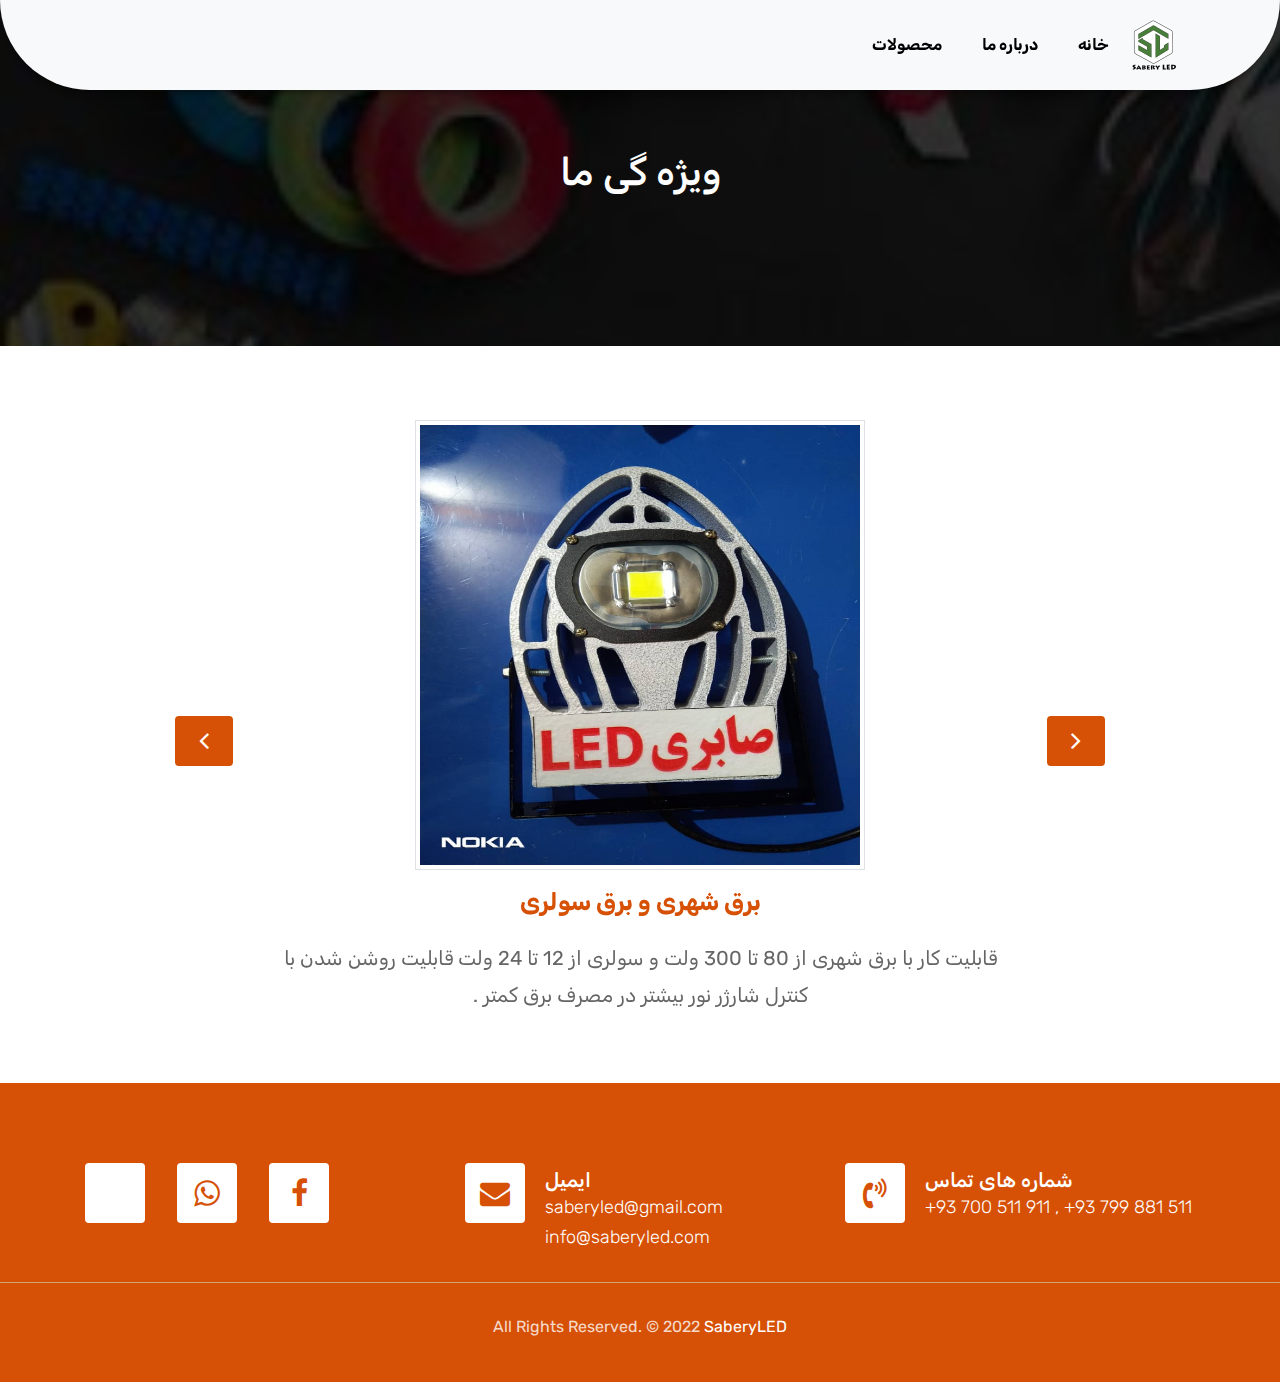
<file: features.html>
<!DOCTYPE html>
<html dir="rtl" lang="en"><!-- Basic -->
<head>
	<meta charset="utf-8">
    <meta http-equiv="X-UA-Compatible" content="IE=edge">   
   
    <!-- Mobile Metas -->
    <meta name="viewport" content="width=device-width, initial-scale=1">
 
     <!-- Site Metas -->
    <title>Sabery LED صابری ال ای دی - تولید کننده چراغ های خیابانی</title>  
    <meta name="keywords" content="">
    <meta name="description" content="">
    <meta name="author" content="">

    <!-- Site Icons -->
    <link href="images/SaberyLED-icon.png" rel="icon">
    <link rel="shortcut icon" href="images/favicon.ico" type="image/x-icon">
    <link rel="apple-touch-icon" href="images/apple-touch-icon.png">

    <!-- Bootstrap CSS -->
    <link rel="stylesheet" href="css/bootstrap.min.css">    
	<!-- Site CSS -->
    <link rel="stylesheet" href="css/style.css">    
    <!-- Responsive CSS -->
    <link rel="stylesheet" href="css/responsive.css">
    <!-- Custom CSS -->
    <link rel="stylesheet" href="css/custom.css">

    <!--[if lt IE 9]>
      <script src="https://oss.maxcdn.com/libs/html5shiv/3.7.0/html5shiv.js"></script>
      <script src="https://oss.maxcdn.com/libs/respond.js/1.4.2/respond.min.js"></script>
    <![endif]-->

</head>

<body>
	<!-- Start header -->
	<header class="top-navbar">
		<nav class="navbar navbar-expand-lg navbar-light bg-light">
			<div class="container">
				<a class="navbar-brand" href="index.html">
					<img src="images/SaberyLED-icon.png" style="width: 50px;" alt="" />
				</a>
				<button style="margin-left: 6px;" class="navbar-toggler" type="button" data-toggle="collapse" data-target="#navbars-rs-food" aria-controls="navbars-rs-food" aria-expanded="false" aria-label="Toggle navigation">
				  <span class="navbar-toggler-icon"></span>
				</button>
				<div class="collapse navbar-collapse" id="navbars-rs-food">
					<ul class="navbar-nav ml-auto" style="font-weight: bolder;">
						<li class="nav-item "><a class="nav-link" href="index.html">خانه</a></li>
						<li class="nav-item"><a class="nav-link" href="about.html">درباره ما</a></li>
						<li class="nav-item"><a class="nav-link" href="products.html">محصولات</a></li>
						<!-- <li class="nav-item"><a class="nav-link" href="features.html">ویژه گی ما</a></li> -->
						<!-- <li class="nav-item"><a class="nav-link" href="#contact">تماس</a></li> -->
					</ul>
				</div>
			</div>
		</nav>
	</header>
	<!-- End header -->
	<div class="all-page-title page-breadcrumb" id="feature" >
		<div class="container text-center">
			<div class="row">
				<div class="col-lg-12">
					<h1>ویژه گی ما</h1>
				</div>
			</div>
		</div>
	</div>
	
	
	<div class="customer-reviews-box">
		<div class="container">
			<div class="row">
				<div class="col-lg-12">
					<div class="heading-title text-center">
						<!-- <h2 style="font-size: 60px;">ویژه گی ما</h2> -->
						
					</div>
				</div>
			</div>
			<div class="row">
				<div class="col-md-8 mr-auto ml-auto text-center">
					<div id="reviews" class="carousel slide" data-ride="carousel">
						<div class="carousel-inner mt-4">
							<div class="carousel-item text-center active">
								<div class="img-box p-1 border  m-auto">
									<img class="d-block w-100 " style="width: 100%; height: 100%; margin-bottom: 100px;" src="images/5ZbQX5PTsd2oRodEeZRsikaVHJnOzO3gjXEBIAc5.jpg" alt="">
								</div>
								<div>
									<h5  style="margin-top: 100px;" class="mt-4 mb-0"><strong class="text-warning text-uppercase">برق شهری و برق سولری</strong></h5>
								
								<p class="m-0 pt-3" style="font-size: 20px;">قابلیت کار با برق شهری از 80 تا 300 ولت و سولری از 12 تا 24 ولت  قابلیت روشن شدن با کنترل شارژر  نور بیشتر در مصرف برق کمتر .</p>
								</div>
							</div>
							<div class="carousel-item text-center">
								<div class="img-box p-1 border m-auto">
									<img class="d-block w-100 " style="width: 400px; height: 440px;" src="images/1.jpg" alt="">
								</div>
								<h5 class="mt-4 mb-0"><strong class="text-warning text-uppercase">   فناوری مدرن</strong></h5>
								<p class="m-0 pt-3" style="font-size: 20px;">مجهز با سرد کننده آلمونیمی که باعث طول عمر چراغ شده از گرم شدن آن در هوای گرم جلوگیری میکند  ال ای دی های استفاده شده با برند های معتبر دنیا  وزن کمتر نظر به و عمر بیشتر نظر به چراغ های دیگر .</p>
							</div>
							<div class="carousel-item text-center">
								<div class="img-box p-1 border  m-auto">
									<img class="d-block w-100 " style="width: 400px; height: 440px;" src="images/qwertyuiop.jpg" alt="">
								</div>
								<h5 class="mt-4 mb-0"><strong class="text-warning text-uppercase">کم مصرف</strong></h5>
								
								<p class="m-0 pt-3" style="font-size: 20px;">چراغ های خارجی 100 وات دارای 9000 لمن نور می باشد که در 10 ساعت استفاده یک کیلو وات مصرف دارد اما چراغ های صابری led در 50 وات مصرف 9000 لمن نور دارند که یعنی در 10 ساعت نیم کیلو وات مصرف دارند که نصف چراغ های خارجی می‌باشد .</p>
							</div>
						</div>
						<a class="carousel-control-prev" href="#reviews" role="button" data-slide="prev">
							<i class="fa fa-angle-left" aria-hidden="true"></i>
							<span class="sr-only">Previous</span>
						</a>
						<a class="carousel-control-next" href="#reviews" role="button" data-slide="next">
							<i class="fa fa-angle-right" aria-hidden="true"></i>
							<span class="sr-only">Next</span>
						</a>
                    </div>
				</div>
			</div>
		</div>
	</div>
	<!-- End About -->
	
	
	
	<!-- End Contact info -->
    <div class="contact-imfo-box" dir="rtl" style="margin-top: 70px;">
		<div class="container">
			<div class="row">
				<div class="col-lg-12">
					<div class="heading-title text-center">
						
					</div>
				</div>
				<div class="col-md-4">
					<i class="fa fa-volume-control-phone"></i>
					<div class="overflow-hidden">
						<h4>شماره های تماس</h4>
						<p class="lead"> 511 881 799 93+ , 911 511 700 93+
						</p>
					</div>
				</div>
				<div class="col-md-4 ">
					<i class="fa fa-envelope"></i>
					<div class="overflow-hidden">
						<h4>ایمیل</h4>
						<p class="lead">
							<a style="color: white;" href="mailto:saberyled@gmail.com">saberyled@gmail.com </a>
							<a style="color: white;" href="mailto:info@saberyled.com">info@saberyled.com</a>
							
						</p>
					</div>
				</div>
				<div class="col-md-4">
					<li class="list-inline-item"><a href="https://www.facebook.com/sabery.led.5"><i  class="fa fa-facebook" aria-hidden="true"></i></a></li>
							<li   class="list-inline-item"><a href="https://wa.me/+93799881511"><i   class="fa fa-whatsapp" aria-hidden="true"></i></a></li>
							<li    class="list-inline-item"><a href="https://t.me/SaberyLED"><i class="fa fa-telegram" aria-hidden="true"></i></a></li>
					   <div class="overflow-hidden">
						
					</div>
		     	</div>
			
			</div>
		</div>
	</div>
	
	<!-- Start Footer -->
	<footer class="footer-area ">
		
		<div class="copyright">
			<div class="container">
				<div class="row">
					<div class="col-lg-12">
						<p class="company-name">All Rights Reserved. &copy; 2022 <a href="#">SaberyLED</a></a></p>
					</div>
				</div>
			</div>
		</div>
		
	</footer>
	<!-- End Footer -->
	
	<a href="#" id="back-to-top" title="Back to top" style="display: none;"><i class="fa fa-paper-plane-o" aria-hidden="true"></i></a>

	<!-- ALL JS FILES -->
	<script src="js/jquery-3.2.1.min.js"></script>
	<script src="js/popper.min.js"></script>
	<script src="js/bootstrap.min.js"></script>
    <!-- ALL PLUGINS -->
	<script src="js/jquery.superslides.min.js"></script>
	<script src="js/images-loded.min.js"></script>
	<script src="js/isotope.min.js"></script>
	<script src="js/baguetteBox.min.js"></script>
	<script src="js/form-validator.min.js"></script>
    <script src="js/contact-form-script.js"></script>
    <script src="js/custom.js"></script>
</body>
</html>
</file>
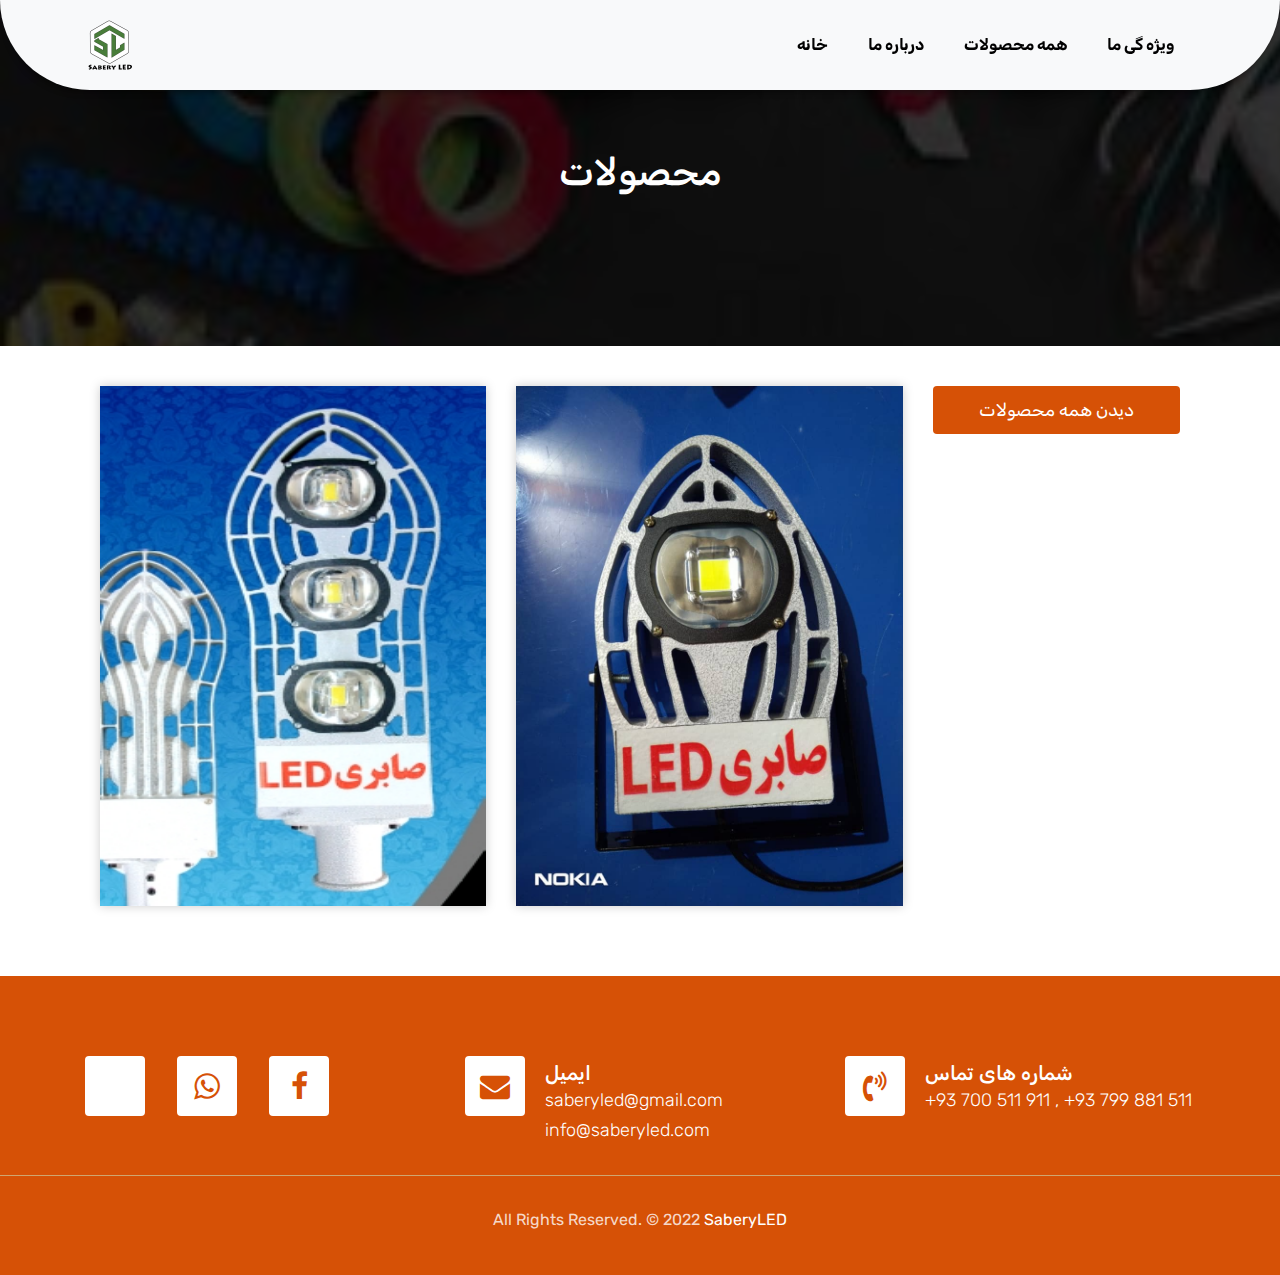
<file: products.html>
<!DOCTYPE html>
<html  lang="en"><!-- Basic -->
<head>
	<meta charset="utf-8">
    <meta http-equiv="X-UA-Compatible" content="IE=edge">   
   
    <!-- Mobile Metas -->
    <meta name="viewport" content="width=device-width, initial-scale=1">
 
     <!-- Site Metas -->
    <title>Sabery LED صابری ال ای دی - تولید کننده چراغ های خیابانی</title>  
    <meta name="keywords" content="">
    <meta name="description" content="">
    <meta name="author" content="">

    <!-- Site Icons -->
    <link href="images/SaberyLED-icon.png" rel="icon">
    <link rel="shortcut icon" href="images/favicon.ico" type="image/x-icon">
    <link rel="apple-touch-icon" href="images/apple-touch-icon.png">

    <!-- Bootstrap CSS -->
    <link rel="stylesheet" href="css/bootstrap.min.css">    
	<!-- Site CSS -->
    <link rel="stylesheet" href="css/style.css">    
    <!-- Responsive CSS -->
    <link rel="stylesheet" href="css/responsive.css">
    <!-- Custom CSS -->
    <link rel="stylesheet" href="css/custom.css">

    <!--[if lt IE 9]>
      <script src="https://oss.maxcdn.com/libs/html5shiv/3.7.0/html5shiv.js"></script>
      <script src="https://oss.maxcdn.com/libs/respond.js/1.4.2/respond.min.js"></script>
    <![endif]-->

</head>

<body>
	<!-- Start header -->
	<header class="top-navbar">
		<nav class="navbar navbar-expand-lg navbar-light bg-light">
			<div class="container">
				<a class="navbar-brand" href="index.html">
					<img src="images/SaberyLED-icon.png" style="width: 50px;" alt="" />
				</a>
				<button style="margin-left: 6px;" class="navbar-toggler" type="button" data-toggle="collapse" data-target="#navbars-rs-food" aria-controls="navbars-rs-food" aria-expanded="false" aria-label="Toggle navigation">
				  <span class="navbar-toggler-icon"></span>
				</button>
				<div class="collapse navbar-collapse" id="navbars-rs-food">
					<ul class="navbar-nav ml-auto" style="font-weight: bolder;">
						<li class="nav-item "><a class="nav-link" href="index.html">خانه</a></li>
						<li class="nav-item"><a class="nav-link" href="about.html">درباره ما</a></li>
						<li class="nav-item"><a class="nav-link" href="blog-details.html"> همه محصولات</a></li>
						<li class="nav-item"><a class="nav-link" href="features.html">ویژه گی ما</a></li>
						<!-- <li class="nav-item"><a class="nav-link" href="#contact">تماس</a></li> -->
					</ul>
				</div>
			</div>
		</nav>
	</header>
	<!-- End header -->
	

	
	
	<!-- End slides -->
	<div class="all-page-title page-breadcrumb" id="menu">
		<div class="container text-center">
			<div class="row">
				<div class="col-lg-12">
					<h1>محصولات</h1>
				</div>
			</div>
		</div>
	</div>
	
	<!-- Start Menu -->
	<div class="menu-box">
		<div class="container">
			
			
			
			<!-- Start Menu -->
			<div class="menu-box">
				<div class="container">
					<div class="row">
					
					</div>
					
					<div class="row inner-menu-box" dir="rtl">
						<div class="col-3">
							<div class="nav flex-column nav-pills" id="v-pills-tab" role="tablist" aria-orientation="vertical">
								<a class="nav-link active" style="text-align: center;"  href="blog-details.html" >دیدن همه محصولات</a>
		
							</div>
						</div>
						
						<div class="col-9">
							<div class="tab-content" id="v-pills-tabContent">
								<div class="tab-pane fade show active" id="v-pills-home" role="tabpanel" aria-labelledby="v-pills-home-tab">
									<div class="row">
										<div class="col-lg-6 col-md-6 special-grid drinks">
											<div class="gallery-single fix">
												<img style="width: 100%; height: 520px;" src="images/5ZbQX5PTsd2oRodEeZRsikaVHJnOzO3gjXEBIAc5.jpg" class="img-fluid" alt="Image">
												<div class="why-text">
													<table class="table table-light table-striped mb-0">
														<tbody style="text-align: right;">
															
															<tr>
																<td>نوع</td>
																<th>چراغ ام ام ۱۰۴ AC</th>
																
																
															  </tr>
																						<tr>
																							<td>مدل</td>
																							<th>MM104</th>
															 
															
															</tr>
																						<tr>
																							<td>ولتاژ</td>
																							<th>85 / 265 - AC</th>
															  
															  
															</tr>
																						<tr>
																							<td>مصرف</td>
																							<th>50 W</th>
															  
															  
															</tr>
																						<tr>
																							<td>PF</td>
																							<th>0.95</th>
															  
															 
															</tr>
																						<tr>
																							<td>(ضدآبی) IP</td>
																							<th>65</th>
															  
															  
														
															  
															</tr>
															
														<tr>
															<td>CCT</td>
															<th>6000 K</th>
															
															
														  </tr>
																			  <!-- <tr>
															<td>LM</td>
															<th>14000</th>
														  </tr> -->
																					</tbody>
													  </table>
													  <div style="margin-top: 10px;" class="nav flex-column nav-pills" id="v-pills-tab" role="tablist" aria-orientation="vertical">
														<a class="nav-link active" style="text-align: center;"  href="" >معلومات بیشتر</a>
								
													</div>
												</div>
											</div>
										</div>
										
										<div class="col-lg-6 col-md-6 special-grid drinks">
											<div class="gallery-single fix">
												<img style="width: 100%; height: 520px;" src="images/product_03_09-s.jpg" class="img-fluid" alt="Image">
												<div class="why-text">
													<table class="table table-light table-striped mb-0">
														<tbody style="text-align: right;">
															<tr style="font-weight: 500;">
																<td>نوع</td>
																<th>چراغ ام ام ۱۰6</th>
															
																
															  </tr>
													
															<tr style="text-align: right;">
																<td >مدل</td>
																<th>MM109</th>
										 
										  
										</tr>
															<tr>
																<td>ولتاژ</td>
																<th>85 / 265 - AC</th>
										  
										  
										</tr>
															<tr>
																<td>مصرف</td>
																<th>150 W</th>
										  
										  
										</tr>
															<tr>
																<td>PF</td>
																<th>0.95</th>
										 
										  
										</tr>
															<tr>
																<td>(ضدآبی) IP</td>
																<th>65</th>
										  
										  
										</tr>
															<tr>
																<td>CCT</td>
																<th>6000 K</th>
										 
										  
										</tr>
															<tr>
																<!-- <th>21000</th>
										  <td>LM</td>
										  -->
										</tr>
															<tr>
										 
										</tr>
														</tbody>
								  </table>
													  <div style="margin-top: 10px;" class="nav flex-column nav-pills" id="v-pills-tab" role="tablist" aria-orientation="vertical">
														<a class="nav-link active" style="text-align: center;"  href="" >معلومات بیشتر</a>
								
													</div>
												</div>
											</div>
										</div>
									
								</div>
							
									</div>
								</div>
							</div>
						</div>
					</div>
					
				</div>
			</div>
		</div>
	</div>
	<!-- End Menu -->
	
	<!-- Start Gallery -->
	
	<!-- End Gallery -->


	<!-- Start Contact info -->
	<div class="contact-imfo-box" dir="rtl">
		<div class="container">
			<div class="row">
				<div class="col-lg-12">
					<div class="heading-title text-center">
						
					</div>
				</div>
				<div class="col-md-4">
					<i class="fa fa-volume-control-phone"></i>
					<div class="overflow-hidden">
						<h4>شماره های تماس</h4>
						<p class="lead"> 511 881 799 93+ , 911 511 700 93+
						</p>
					</div>
				</div>
				<div class="col-md-4 ">
					<i class="fa fa-envelope"></i>
					<div class="overflow-hidden">
						<h4>ایمیل</h4>
						<p class="lead">
							<a style="color: white;" href="mailto:saberyled@gmail.com">saberyled@gmail.com </a>
							<a style="color: white;" href="mailto:info@saberyled.com">info@saberyled.com</a>
							
						</p>
					</div>
				</div>
				<div class="col-md-4">
					<li class="list-inline-item"><a href="https://www.facebook.com/sabery.led.5"><i  class="fa fa-facebook" aria-hidden="true"></i></a></li>
							<li   class="list-inline-item"><a href="https://wa.me/+93799881511"><i   class="fa fa-whatsapp" aria-hidden="true"></i></a></li>
							<li    class="list-inline-item"><a href="https://t.me/SaberyLED"><i class="fa fa-telegram" aria-hidden="true"></i></a></li>
					   <div class="overflow-hidden">
						
					</div>
		     	</div>
			
			</div>
		</div>
	</div>
	<!-- End Contact info -->
	
	<!-- Start Footer -->
	<footer class="footer-area ">
		
		<div class="copyright">
			<div class="container">
				<div class="row">
					<div class="col-lg-12">
						<p class="company-name">All Rights Reserved. &copy; 2022 <a href="#">SaberyLED</a></a></p>
					</div>
				</div>
			</div>
		</div>
		
	</footer>
	<!-- End Footer -->
	
	<a href="#" id="back-to-top" title="Back to top" style="display: none;"><i class="fa fa-paper-plane-o" aria-hidden="true"></i></a>

	<!-- ALL JS FILES -->
	<script src="js/jquery-3.2.1.min.js"></script>
	<script src="js/popper.min.js"></script>
	<script src="js/bootstrap.min.js"></script>
    <!-- ALL PLUGINS -->
	<script src="js/jquery.superslides.min.js"></script>
	<script src="js/images-loded.min.js"></script>
	<script src="js/isotope.min.js"></script>
	<script src="js/baguetteBox.min.js"></script>
	<script src="js/form-validator.min.js"></script>
    <script src="js/contact-form-script.js"></script>
    <script src="js/custom.js"></script>
</body>
</html>
</file>
<file: css/style.css>
/*------------------------------------------------------------------
    IMPORT FONTS
-------------------------------------------------------------------*/

@import url('https://fonts.googleapis.com/css?family=Rubik:300,400,500,700,900');

/*------------------------------------------------------------------
    IMPORT FILES
-------------------------------------------------------------------*/

@import url(animate.css);
@import url(font-awesome.min.css);
@import url(superslides.css);
@import url(baguetteBox.min.css);

/*------------------------------------------------------------------
    SKELETON
-------------------------------------------------------------------*/

body {
    color: #666666;
    font-size: 15px;
    font-family: 'Rubik', sans-serif;
    line-height: 1.80857;
}


a {
    color: #1f1f1f;
    text-decoration: none !important;
    outline: none !important;
    -webkit-transition: all .3s ease-in-out;
    -moz-transition: all .3s ease-in-out;
    -ms-transition: all .3s ease-in-out;
    -o-transition: all .3s ease-in-out;
    transition: all .3s ease-in-out;
}

h1,
h2,
h3,
h4,
h5,
h6 {
    letter-spacing: 0;
    font-weight: normal;
    position: relative;
    padding: 0 0 10px 0;
    font-weight: normal;
    line-height: 120% !important;
    color: #1f1f1f;
    margin: 0
}

h1 {
    font-size: 24px
}

h2 {
    font-size: 22px
}

h3 {
    font-size: 18px
}

h4 {
    font-size: 16px
}

h5 {
    font-size: 14px
}

h6 {
    font-size: 13px
}

h1 a,
h2 a,
h3 a,
h4 a,
h5 a,
h6 a {
    color: #212121;
    text-decoration: none!important;
    opacity: 1
}

h1 a:hover,
h2 a:hover,
h3 a:hover,
h4 a:hover,
h5 a:hover,
h6 a:hover {
    opacity: .8
}

a {
    color: #1f1f1f;
    text-decoration: none;
    outline: none;
}

a,
.btn {
    text-decoration: none !important;
    outline: none !important;
    -webkit-transition: all .3s ease-in-out;
    -moz-transition: all .3s ease-in-out;
    -ms-transition: all .3s ease-in-out;
    -o-transition: all .3s ease-in-out;
    transition: all .3s ease-in-out;
}

.btn-custom {
    margin-top: 20px;
    background-color: transparent !important;
    border: 2px solid #ddd;
    padding: 12px 40px;
    font-size: 16px;
}

.lead {
    font-size: 18px;
    line-height: 30px;
    color: #767676;
    margin: 0;
    padding: 0;
}

blockquote {
    margin: 20px 0 20px;
    padding: 30px;
}

ul, li, ol{
	list-style: none;
	margin: 0px;
	padding: 0px;
}
button:focus{
	outline: none;
}

.form-control::-moz-placeholder {
    color: #2a2a2a;
    opacity: 1;
}

/*------------------------------------------------------------------
    LOADER 
-------------------------------------------------------------------*/


/*------------------------------------------------------------------
    HEADER
-------------------------------------------------------------------*/
.top-navbar{
	position: relative;
	z-index: 10;
}

.top-navbar .navbar{
	padding: 15px 0px;
	position: fixed;
	width: 100%;
	border-radius: 0px 0px 100px 100px;
	transition: height .3s ease-out, background .3s ease-out, box-shadow .3s ease-out;
	-webkit-transform: translate3d(0, 0, 0);
	transform: translate3d(0, 0, 0);
	-webkit-box-shadow: 0 8px 6px -6px rgba(0, 0, 0, 0.4);
	box-shadow: 0 8px 6px -6px rgba(0, 0, 0, 0.4);
	z-index: 100;
}

.top-navbar .navbar-light .navbar-nav .nav-link{
	color: #010101;
	font-size: 16px;
	padding: 10px 20px;
	border-radius: 4px;
	text-transform: uppercase;
}

.top-navbar .navbar-light .navbar-nav .nav-item .nav-link:hover{
	background: #d65106;
	color: #ffffff;
}
.top-navbar .navbar-light .navbar-nav .nav-item.active .nav-link{
	background: #d65106;
	color: #ffffff;
	border-radius: 4px;
}

.navbar-expand-lg .navbar-nav .dropdown-menu{
	border: none;
	border-radius: 0px;
	padding: 10px;
	box-shadow: 2px 5px 6px rgba(0,0,0,0.5);
}
.navbar-expand-lg .navbar-nav .dropdown-menu a{
	padding: 10px 10px;
	text-transform: uppercase;
}

.navbar-expand-lg .navbar-nav .dropdown-menu a.dropdown-item:hover{
	background: #d65106;
	color: #ffffff;
}
.navbar-light .navbar-toggler:hover{
	background: #d65106;
}

/*------------------------------------------------------------------
    Slider
-------------------------------------------------------------------*/

.cover-slides{
	height: 100vh;
}
.slides-navigation a {
	background: #d65106;
    position: absolute;
    height: 50px;
    width: 50px;
    top: 50%;
    font-size: 20px;
    display: block;
    color: #fff;
	border-radius: 4px;
	line-height: 63px;
	text-align: center;
    transition: all .3s ease-in-out;
}
.slides-navigation a i{
	font-size: 40px;
}
.slides-navigation a:hover {
	background: #010101;
}
.cover-slides .container{
	height: 100%;
	position: relative;
	z-index: 2;
}
.cover-slides .container > .row {
	-webkit-box-align: center;
	-ms-flex-align: center;
	align-items: center;
}
.cover-slides .container > .row {
    height: 100%;
}

.btn{
	text-transform: uppercase;
	padding: 19px 36px;
}
.btn{
	display: inline-block;
	font-weight: 600;
	text-align: center;
	white-space: nowrap;
	vertical-align: middle;
	-webkit-user-select: none;
	-moz-user-select: none;
	-ms-user-select: none;
	user-select: none;
	border: 2px solid transparent;
	padding: 12px 30px;
	font-size: 16px;
	line-height: 1.5;
	border-radius: .1875rem;
	transition: color .15s ease-in-out, background-color .15s ease-in-out, border-color .15s ease-in-out, box-shadow .15s ease-in-out;
}
.btn-outline-new-white {
    color: #fff;
    background-color: #d65106;
    background-image: none;
    border-color: #d65106;
}
.btn-outline-new-white:hover {
    color: #ffffff;
    background-color: #333333;
    border-color: #333333;
}

.overlay-background {
    background: #333;
    position: absolute;
    height: 100%;
    width: 100%;
    left: 0;
    top: 0;
	opacity: 0.5;
}

.cover-slides h1{
	font-family: 'Rubik', sans-serif;
	font-weight: 500;
	font-size: 64px;
	color: #fff;
}
.cover-slides p{
	font-size: 18px;
	color: #fff;
}
.slides-pagination a{
	border: 2px solid #ffffff;
}
.slides-pagination a.current{
	background: #d65106;
	border: 2px solid #d65106;
}

/*------------------------------------------------------------------
    About
-------------------------------------------------------------------*/

.about-section-box{
	padding: 70px 0px;
	/* background: #ffffff url(../images/about-bg.jpg) no-repeat bottom center; */
	/* background-size: cover; */
}
.about-section-box .img-fluid{
	/* box-shadow: 20px 20px 0px #d65106; */
}
.inner-column{
	text-align: left;
}
.inner-column h1{
	font-family: 'Rubik', sans-serif;
	font-size: 30px;
	color: #010101;
	font-weight: 500;
}
.inner-column h1 span{
	color: #d65106;
}
.inner-column h4{
	font-size: 16px;
	font-weight: 500;
}
.inner-column p{
	font-size: 18px;
	color: #222222;
}
.inner-column .btn-outline-new-white{
	color: #fff;
}
.inner-column .btn-outline-new-white:hover{
	color: #ffffff;
}

/*------------------------------------------------------------------
    QT
-------------------------------------------------------------------*/


.qt-background{
	/* background: url(../images/qt-bg.jpg) no-repeat; */
	background-size: cover;
	padding: 100px 0;
	background-attachment: fixed;
	background-position: center center;
	position: relative;
}
.qt-background p {
    font-size: 35px;
    font-weight: 300;
    line-height: 44px;
    color: black;
	font-family: 'Rubik', sans-serif;
	margin-bottom: 20px;
}

.qt-background span {
    color: #fff;
    font-size: 28px;  
	font-weight: 600;	
}

/*------------------------------------------------------------------
    Menu
-------------------------------------------------------------------*/

.menu-box{
	padding: 20px 0px;
}

.heading-title{
	margin-bottom: 50px;
}
.heading-title h2{
	color: #010101;
	font-size: 28px;
	font-family: 'Rubik', sans-serif;
	font-weight: 500;
}
.heading-title p{
	font-size: 18px;
	font-weight: 200;
	margin: 0px;
}

.inner-menu-box{}
.inner-menu-box .nav-pills .nav-link.active{
	background: #d65106;
}
.inner-menu-box .nav-pills .nav-link{
	font-size: 18px;
}
.inner-menu-box .nav-pills .nav-link:hover{
	background: #d65106;
	color: #ffffff;
}

.gallery-single{
	margin-bottom: 30px;
}

.gallery-single {
    position: relative;
    overflow: hidden;
    -webkit-box-shadow: 0 0 10px #ccc;
    box-shadow: 0 0 10px #ccc;
}

.why-text {
    position: absolute;
    left: 0;
    bottom: -100%;
    right: 0;
    height: 100%;
    background: rgba(207, 166, 113, 0.9);
    padding: 12px 12px;
    -webkit-transition: all .3s ease;
    transition: all .3s ease;
}
.why-text h4{
	color: #ffffff;
	font-size: 16px;
	font-weight: 500;
	font-family: 'Rubik', sans-serif;
}
.why-text p{
	color: #ffffff;
	font-size: 13px;
	border-bottom: 1px dashed #010101;
	margin: 0px;
	padding-bottom: 15px;
	margin-top: 0px;
	margin-bottom: 15px;
}
.why-text h5{
	font-size: 18px;
	font-weight: 600;
	color: #ffffff;
}

.gallery-single:hover .why-text{
	bottom: 0px;
}


/*------------------------------------------------------------------
    Gallery
-------------------------------------------------------------------*/

.gallery-box{
	padding: 70px 0px;
}
.tz-gallery{
	margin-top: 30px;
}
.tz-gallery .lightbox img {
    width: 100%;
    transition: 0.2s ease-in-out;
    box-shadow: 0 2px 3px rgba(0,0,0,0.2);
}
.tz-gallery .lightbox img:hover {
    transform: scale(1.05);
    box-shadow: 0 8px 15px rgba(0,0,0,0.3);
}
.tz-gallery .lightbox{
	border: 3px solid #d65106;
	display: inline-block;
	margin-bottom: 30px;
}


/*------------------------------------------------------------------
    Customer Reviews
-------------------------------------------------------------------*/

.customer-reviews-box{
	/* padding: 70px 0px; */
}

.carousel-inner .carousel-item .img-box{
	width: 450px;
	height: 450px;
}
.carousel-control-prev{
	left: -100px;
}
.carousel-control-next{
	right: -100px;
}
.carousel-indicators{
	top: 320px;
}

.text-warning{
	color: #d65106 !important;
	font-size: 24px;
}

@media (min-width: 320px) and (max-width: 640px) {
	.carousel-inner .carousel-item p{
		font-size: 14px;
	}
	.carousel-control-prev{
		left: -5px;
	}
	.carousel-control-next{
		right: -5px;
	}
 	.carousel-indicators{
		top: 400px;
	}
}

#reviews .carousel-control-prev{
	background: #d65106;
	color: #ffffff;
	display: block;
	position: absolute;
	width: 8%;
	height: 50px;
	top: 50%;
	border-radius: 4px;
	font-size: 28px;
	opacity: 1;
}
#reviews .carousel-control-prev:hover{
	background: #010101;
	color: #ffffff;
}

#reviews .carousel-control-next{
	background: #d65106;
	color: #ffffff;
	display: block;
	position: absolute;
	width: 8%;
	height: 50px;
	top: 50%;
	border-radius: 4px;
	font-size: 28px;
	opacity: 1;
}
#reviews .carousel-control-next:hover{
	background: #010101;
	color: #ffffff;
}


/*------------------------------------------------------------------
    Contact info
-------------------------------------------------------------------*/

.contact-imfo-box{
	background: #d65106;
	padding: 30px 0;
	/* border-radius: 100px; */
}

.overflow-hidden {
    /* overflow: hidden; */
    /* float: right; */
}

.contact-imfo-box i{
	display: block;
	float: left;
	width: 60px;
	height: 60px;
	line-height: 60px;
	text-align: center;
	background: #fff;
	color: #d65106;
	font-size: 30px;
	-webkit-border-radius: 4px;
	-moz-border-radius: 4px;
	-ms-border-radius: 4px;
	border-radius: 4px;
	margin-right: 20px;
}
.contact-imfo-box h4 {
    margin: 0px;
    margin-top: 5px;
	color: #ffffff;
	font-size: 20px;
	padding: 0px;
	font-weight: 500;
	line-height: 24px;
}
.contact-imfo-box p {
    margin: 0px;
	color: #ffffff;
	font-weight: 300;
}

/*------------------------------------------------------------------
    Footer
-------------------------------------------------------------------*/

.footer-area{
	/* padding-top: 50px; */
	padding-bottom: 0px;
}
.bg-f{
	background-image: url("../images/download\ \(2\).jfif");
	background-attachment: scroll;
	background-clip: initial;
	background-color: rgba(0, 0, 0, 0);
	background-origin: initial;
	background-position: center center;
	background-repeat: no-repeat;
	background-size: cover;
	position: relative;
}
.bg-f::before {
    background: #010101;
    content: "";
    height: 100%;
    left: 0;
    position: absolute;
    top: 0;
    width: 100%;
    z-index: 1;
	opacity: 0.8;
}

.footer-area .container{
	position: relative;
	z-index: 1;
}
.footer-area h3{
	color: #ffffff;
	text-transform: uppercase;
	font-size: 18px;
	font-weight: 500;
	border-bottom: 2px solid rgba(207, 166, 113, 0.5);
	margin-bottom: 10px;
}
.footer-area p{
	font-size: 15px;
	color: rgba(255, 255, 255, 0.8);
	margin: 0;
	padding-bottom: 10px;
}

.arrow-right{
	position: relative;
}
.arrow-right::before {
    content: "\f101";
	font-family: 'FontAwesome';	
	position: absolute;
	right: 0px;
	top: 0;
	color: #fff;
	font-size: 60px;
	line-height: 60px;
}


.footer-area p.lead{
	font-size: 19px;
	color: #ffffff;
	margin-bottom: 0px;
}
.footer-area p.lead a{
	color: #ffffff;
	margin-bottom: 15px;
}
.footer-area p.lead a:hover{
	color: #d65106;
}
.footer-area p a{
	font-size: 18px;
	color: #ffffff;
}
.footer-area p a:hover{
	color: #d65106;
}

.subscribe_form {
    display: block;
    text-align: center;
    padding: 5px 0;
}

.subscribe_form .form_input {
    display: block;
    background-color: rgba(0,0,0,0.9);
	border: 1px solid #ffffff;
    color: #fff;
    font-size: 14px;
    line-height: 50px;
    padding: 0 10px;
    float: left;
	font-weight: 300;
    width: 100%;
    transition: all 0.5s ease-in-out;
}

.subscribe_form .submit {
    background-color: #d65106;
    color: #fff;
    font-size: 16px;
    font-weight: 500;
    line-height: 50px;
    display: inline-block;
    padding: 0 10px;
    float: left;
    width: 100%;
	border: none;
	cursor: pointer;
    transition: all 0.5s ease-in-out;
}
.subscribe_form .submit:hover{
	background: #010101;
}

.f-social {
    padding-bottom: 10px;
    margin: 0px;
    margin-top: 20px;
}
.f-social li a {
    font-size: 18px;
    color: rgba(214, 81, 6);
	width: 38px;
	height: 38px;
	display: block;
	text-align: center;
	line-height: 38px;
	background: #ffffff;
	border-radius: 4px;
}

.copyright{
	/* margin-top: 20px; */
	position: relative;
	display: block;
	background-color: #d65106;
	border-top: 1px solid rgba(207, 166, 113);
	padding: 30px 0;
	z-index: 1;
}

.copyright .company-name{
	font-size: 16px;
	text-align: center;
}
.copyright .company-name a{
	font-size: 16px;
}

/*------------------------------------------------------------------
    All Pages
-------------------------------------------------------------------*/

.page-breadcrumb {
    padding: 150px 0 150px;
    background: url(../images/download\ \(2\).jfif) no-repeat;
    background-attachment: fixed;
    background-size: cover;
    background-position: 0 0;
    position: relative;
}
.all-page-title .container{
	position: relative;
	z-index: 2;
}
.all-page-title::before{
	background: #010101;
	content: "";
	height: 100%;
	left: 0;
	position: absolute;
	top: 0;
	width: 100%;
	z-index: 1;
	opacity: 0.8;	
}
.all-page-title h1{
	font-size: 38px;
	color: #ffffff;
	font-family: 'Rubik', sans-serif;
	padding: 0px;
	font-weight: 500;
}

.inner-pt{
	margin-top: 30px;
}
.inner-pt p{
	font-size: 18px;
}

.stuff-box{
	padding: 70px 0px;
}


.our-team{
    text-align: center;
    transition: all 0.5s ease 0s;
	margin-bottom: 30px;
}
.our-team:hover{
    box-shadow: 0 15px 10px -10px rgba(0, 0, 0, 0.5), 0 1px 4px rgba(0, 0, 0, 0.3), 0 0 40px rgba(0, 0, 0, 0.1) inset;
}
.our-team .pic{
    overflow: hidden;
    position: relative;
}
.our-team .pic:before,
.our-team .pic:after{
    content: "";
    width: 200%;
    height: 80%;
    background: rgba(38,37,37,0.8);
    position: absolute;
    top: -100%;
    left: -4%;
    transform: rotate(45deg);
    transition: all 0.5s ease 0s;
}
.our-team .pic:after{
    background: rgba(214,81,6,0.8);
    top: auto;
    left: auto;
    bottom: -100%;
    right: -4%;
}
.our-team:hover .pic:before{ top: 0; }
.our-team:hover .pic:after{ bottom: 0; }
.our-team .pic img{
    width: 100%;
    height: auto;
}
.our-team .social{
    width: 100%;
    padding: 0;
    margin: 0;
    list-style: none;
    position: absolute;
    bottom: 45%;
    left: 0;
    opacity: 0;
    z-index: 2;
    transition: all 0.5s ease 0.3s;
}
.our-team:hover .social{ opacity: 1; }
.our-team .social li{ display: inline-block; }
.our-team .social li a{
    display: block;
    width: 40px;
    height: 40px;
    line-height: 40px;
    font-size: 20px;
    color: #fff;
    margin-right: 10px;
    position: relative;
    transition: all 0.3s ease 0s;
}
.our-team .social li a:after{
    content: "";
    width: 100%;
    height: 100%;
    background: #d65106;
    border-radius: 0 20px 20px 20px;
    position: absolute;
    top: 0;
    left: 0;
    z-index: -1;
    transition: all 0.3s ease 0s;
}
.our-team .social li a:hover:after{ transform: rotate(180deg); }
.our-team .team-content{ padding: 20px; }
.our-team .title{
    font-size: 22px;
    font-weight: 700;
    letter-spacing: 2px;
    color: #d65106;
    text-transform: uppercase;
    margin-bottom: 7px;
}
.our-team .post{
    display: block;
    font-size: 17px;
    font-weight: 600;
    color: #333333;
    text-transform: capitalize;
}
@media only screen and (max-width: 990px){
    .our-team{ margin-bottom: 30px; }
}


.reservation-box{
	padding: 70px 0px;
}

.reservation-box h3{
	padding: 0px 15px;
	margin-bottom: 20px;
	font-weight: 600;
}

.help-block ul li{
	color: red;
}

.form-control[readonly]{
	background-color: #ffffff;
}

.form-control{
	border-radius: 0px;
	min-height: 50px;
}
.form-control:focus{
	border: 1px solid #d65106;
	box-shadow: none;
}

.form-group .picker__input.picker__input--active{
	border-color: #d65106;
}

.submit-button{
	margin-top: 20px;
}
.btn.btn-common{
	color: #d65106;
	background-color: transparent;
	background-image: none;
	border-color: #d65106;
}
.btn.btn-common:hover{
	color: #ffffff;
	background-color: #333333;
	border-color: #333333;
}
.blog-box{
	padding: 70px 0px;
}

.blog-box-inner{
	position: relative;
	margin-bottom: 30px;
}

.blog-box-inner .blog-img-box{
	position: relative;
	display: block;
    
}
.img1 {
    width: 440px;
    height: 440px;
    background-position: center;
    background-size: cover;
    top: 100px;
  }
  .img2 {
    width: 540px;
    height: 520px;
    background-position: center;
    background-size: cover;
    top: 100px;
  }

.blog-box-inner .blog-detail{
	position: absolute;
	top: 0;
	background: #fff;
	padding: 30px 25px;
	border: 1px solid #ddd;
	transition-duration: .5s;
	height: 100%;
}

.blog-detail h4 {
    font-size: 18px;
    font-weight: 500;
    color: #222222;
}

.blog-detail ul li {
    display: inline-block;
    padding: 0px 5px;
}
.blog-detail ul li span{
	color: #d65106;
	cursor: pointer;
}
.blog-detail ul li span:hover{
	color: #010101;
}

.blog-detail ul li:first-child {
    padding-left: 0px;
}

.blog-detail p {
    padding: 10px 0px 0 0;
	margin: 0px;
	font-size: 13px;
}

.blog-detail a{
	color: #ffffff;
	margin-top: 20px;
}

.blog-box-inner .blog-detail:hover{
	background: rgba(255, 255, 255, .9);
}

.blog-inner-box {
    position: relative;
    margin: 0px 10px;
    margin-bottom: 30px;
}
.side-blog-img {
    box-shadow: 15px 15px 0px 0px rgba(214, 81, 6, 0.4);
    -webkit-transition: all 1s ease 0.01s;
    transition: all 1s ease 0.01s;
    /* position: relative; */
}

.date-blog-up {
    position: absolute;
    right: 0px;
    top: 0px;
    background: #d65106;
    font-size: 18px;
    color: #ffffff;
    padding: 5px 15px 5px 5px;
}
.inner-blog-detail {
    background: #ffffff;
    position: relative;
    padding: 30px 20px;
}

.inner-blog-detail h3 {
    font-size: 20px;
    font-weight: 500;
    padding-bottom: 15px;
}
.inner-blog-detail ul li {
    display: inline-block;
    padding: 0px 5px;
    color: #222222;
}
.inner-blog-detail ul li span {
    color: #d65106;
}
.inner-blog-detail p {
    padding: 10px 0px;
}
.details-page blockquote {
    border-left: 5px solid #d65106;
}
.details-page blockquote {
    padding: 20px;
}
blockquote {
    margin: 20px 0 20px;
    padding: 30px;
}
.blog-inner-details-line {
    margin: 20px 0px;
    clear: both;
    float: left;
    width: 100%;
}
.line-left-social h5 {
    font-size: 18px;
    font-weight: 600;
    padding-bottom: 15px;
}
.line-left-social ul li {
    display: inline-block;
    margin-bottom: 5px;
}
.line-right-social ul li {
    display: inline-block;
}
.line-right-social ul li a {
    display: block;
    padding: 5px;
    background: #f5f5f5;
    border-radius: 6px;
    font-weight: 500;
    width: 35px;
    height: 35px;
    text-align: center;
    line-height: 25px;
    font-size: 15px;
}
.line-left-social ul li a {
    display: block;
    padding: 5px 10px;
    background: #f5f5f5;
    border-radius: 6px;
    font-weight: 400;
    font-size: 12px;
}
.line-left-social ul li a:hover {
    background: #d65106;
    color: #ffffff;
}
.line-right-social ul li a:hover {
    background: #d65106;
    color: #ffffff;
}
.line-right-social h5 {
    font-size: 18px;
    font-weight: 600;
    padding-bottom: 15px;
}
.blog-comment-box {
    clear: both;
    margin: 20px 0px;
    float: left;
    width: 100%;
}
.blog-comment-box h3 {
    font-size: 18px;
    font-weight: 600;
    padding-bottom: 20px;
}
.comment-item {
    margin-bottom: 30px;
}
.comment-item-left {
    float: left;
    width: 90px;
    height: 90px;
}
.comment-item-left img {
    width: 100%;
    border-radius: 20px;
}
.comment-item-right {
    padding-left: 110px;
}
.comment-item-right a {
    font-size: 16px;
    font-weight: 500;
}
.des-l {
    display: inline-block;
    width: 100%;
}
.des-l p {
    font-size: 13px;
}
.comment-item-right a {
    font-size: 16px;
    font-weight: 500;
}
.right-btn-re {
    float: right;
    font-style: italic;
    text-align: right;
    font-size: 16px;
    padding: 5px 10px;
    background: #f5f5f5;
    border-radius: 6px;
}
.right-btn-re:hover {
    background: #d65106;
    color: #ffffff !important;
}
.comment-respond-box {
    clear: both;
}
.blog-comment-box .children {
    margin-left: 70px;
}
.comment-item {
    margin-bottom: 30px;
}
.comment-item-right i {
    padding-right: 10px;
}

.comment-form-respond input {
    min-height: 38px;
    border: 1px solid #010101;
    border-radius: 0px;
    padding: 10px;
}
.comment-form-respond textarea {
    border: 1px solid #010101;
    border-radius: 0px;
    padding: 10px;
    min-height: 110px;
}

.btn-submit{
	color: #d65106;
	background-color: transparent;
	background-image: none;
	border-color: #d65106;
}
.btn-submit:hover{
	color: #ffffff;
	background-color: #333333;
	border-color: #333333;
}

.right-side-blog h3 {
    font-weight: 600;
    font-size: 18px;
    padding-bottom: 20px;
}
.blog-search-form {
    position: relative;
    border-bottom: 1px solid #010101;
    padding-bottom: 30px;
    margin-bottom: 20px;
}
.blog-search-form input {
    width: 100%;
    min-height: 40px;
    border: 1px solid rgba(214, 81, 6, 0.4);
    padding: 5px 40px 5px 10px;
    font-size: 15px;
    color: #222222;
}
.blog-search-form .search-btn {
    position: absolute;
    right: 0px;
    background: none;
    border: none;
    font-size: 20px;
    min-height: 40px;
    padding: 0px 15px;
}

.right-side-blog h3 {
    font-weight: 500;
    font-size: 18px;
    padding-bottom: 20px;
}
.blog-categories {
    padding-bottom: 30px;
    margin-bottom: 20px;
}
.blog-categories ul li {
    line-height: 14px;
    padding: 10px 0px;
    border-top: 1px solid #f5f5f5;
}
.blog-categories ul li a {
    display: inline-block;
    text-transform: capitalize;
    width: 100%;
}
.blog-categories ul li a:hover{
	color: #d65106;
}
.recent-box-blog {
    margin-bottom: 20px;
	display: inline-block;
}
.recent-img {
    float: left;
    position: relative;
}
.recent-img::before {
    position: absolute;
    content: '';
    z-index: 2;
    top: 0;
    left: 0;
    width: 100%;
    height: 100%;
    background-color: #d65106;
    opacity: 0.4;
    transform: scale(0);
    -webkit-transform: scale(0);
    -moz-transform: scale(0);
    -ms-transform: scale(0);
    -o-transform: scale(0);
    transition: all 0.5s ease;
    -webkit-transition: all 0.5s ease;
    -moz-transition: all 0.5s ease;
    -o-transition: all 0.5s ease;
}
.recent-box-blog:hover .recent-img::before {
    transform: scale(1);
    -webkit-transform: scale(1);
    -moz-transform: scale(1);
    -ms-transform: scale(1);
    -o-transform: scale(1);
}
.recent-info {
    display: table-cell;
    vertical-align: top;
    padding-left: 15px;
}
.recent-info ul li {
    display: inline-block;
    font-size: 11px;
    padding: 0px;
    color: #222222;
}
.recent-info h4 {
    font-size: 14px;
    padding: 0px;
    margin: 11px 0px;
    font-weight: 500;
}
.blog-tag-box ul li {
    display: inline-block;
    margin-bottom: 3px;
}
.blog-tag-box ul li a {
    padding: 5px 15px;
    display: block;
    background: #f5f5f5;
    color: #222222;
    border-radius: 6px;
}
.blog-tag-box ul li a:hover {
    color: #ffffff;
    background: #d65106;
}

.contact-box{
	padding: 70px 0px;
}

.map-full {
    width: 100%;
    height: 500px;
    border-radius: 0px;
    margin: 0px auto;
}

#back-to-top {
    position: fixed;
    bottom: 40px;
    right: 40px;
    z-index: 9999;
    width: 52px;
    height: 40px;
    text-align: center;
    line-height: 40px;
    background: #d65106;
    color: #ffffff;
    cursor: pointer;
    border: 0;
    border-radius: 2px;
    text-decoration: none;
    transition: opacity 0.2s ease-out;
	font-size: 30px;
}


th{
    text-align: left;
    font-weight: bold;
    color: #010101;
}
td{
    font-size: 20px;
}
</file>
<file: css/style2.css>
:root{
    --header-height:3erm;
    --font-semi:600;
}
:root{
    /* --first-color:#4070F4; */
    --second-color:#0E2431;
}
:root{
    --body-font:'sans-serif';
    --big-font-size:2rem;
    --h2-font-size:1.25rem;
    --normal-font-size:0.938rem;
}
/* @media screen and (min-width:768px){
    :root{
        --big-font-size:3.5rem;
        --h2-font-size:2rem;
        --normal-font-size:1rem;
    }
} */
:root{
    --mb-1:0.5rem;
    --mb-2:1rem;
    --mb-3:1.5rem;
    --mb-4:2rem;
    --mb-5:2.5rem;
    --mb-6:3rem;
}

:root{
    --z-back: -10;
    --z-normal: 1;
    --z-tooltip: 10;
    --z-fixed: 100;
    

}
*,::before,::after{
    box-sizing: border-box;
}

html{
    scroll-behavior: smooth;
}


.section{
    padding-top: 3rem;
    padding-bottom: 2rem;
    margin-top: 60px;
}
.bd-grid{
    max-width: 1024px;
    display: grid;
    grid-template-columns: 100%;
    grid-column-gap:2rem;
    width: calc(100% - 2rem);
    margin-left: var(--mb-2);
    margin-right: var(--mb-2);
}

@media screen and (max-width: 768px) {
 .nav__menu{
     position: fixed;
     top: 3rem;
     right: -100%;
     width: 80%;
     height: 100%;
      padding: 2rem;
      background-color:#0E2431;
      transition: .5s;
      }
      .work-img{
        margin-left: 160px;
    }  
} 


.cntact-input{
    width: 100%;
    font-size: var(--normal-font-size);
    font-weight: var(--font-semi);
    padding: 1rem;
    border-radius: .5rem;
    border: 1.5px solid var(--second-color);
    outline: none;
    margin-bottom: var(--mb-4);
}
.contact-button{
    display: block; 
    border: none;
    outline: none;
    font-size: var(--normal-font-size);
    cursor: pointer;
    margin-left: auto;
}

.footer{
    background-color: var(--second-color);
    color: #fff;
    text-align: center;
    font-weight: var(--font-semi);
    padding: 2rem 0;
}
.footer-title{
    font-size: 2rem;
    margin-bottom: var(--mb-4);
}
.footer-socisl{
    margin-bottom: var(--mb-4);
}
.footer-icon{
    font-size: 1.5rem;
    color: #fff;
    margin: 0 var(--mb-2);
}


@media screen and (min-width:768px) {
    body{
        margin: 0;
    }
    .section{
        padding-top: 4rem;
        padding-bottom: 3rem;
    }
    .section-title{
        margin-bottom: var(--mb-6);
    }
    .section-title::after{
        width: 80px;
        top: 3rem;
    }
    .nav{
        height: calc( var(--header-height)+1rem );
    }
    .nav-list{
        display: flex;
        padding-top: 0;
    }
    .nav-item{
        margin-left: var(--mb-6);
        margin-bottom: 0;
    }
    .nav-toggle{
        display: none;
    }
    .nav-link{
        color: var(--second-color );
    }
    .home{
        height: 100vh;
    }
    .home-data{
        align-self: flex-end;
    }
    .home-social{
        padding-top: 0;
        padding-bottom: 2.5rem;
        flex-direction: row;
        align-self: flex-end;
    }
    .home-social-icon{
        margin-bottom: 0;
        margin-right: var(--mb-4);
    }
    .home-img{
        width: 457px;
        bottom: 15%;
    }
    .about-conatiner,.skil-container{
        grid-template-columns: repeat(2,1fr);
        text-align: inherit;
        align-items: center;
    }
    .about-img img{
        width: 300px;
    }
    .work-container{
        grid-template-columns: repeat(3, 1fr);
        grid-template-rows: repeat(2,1fr);
        column-gap: 2rem;
    }
    .contact-form{
        width: 360px;
    }
    .conatct-container{
        justify-items: center;
    }

}
@media screen  and (min-width:1024px){
    .bd-grid{
        margin-left: auto;
        margin-right: auto;
    }
    .home-img{
        right: 10%;
    }
}
.scroll-up-btn.show{
    bottom: 30px;
    opacity: 1;
    pointer-events: auto;
}
.scroll-up-btn{
    position: fixed;
    height: 45px;
    width: 42px;
    /* background: #4070F4; */
    right: 30px;
    bottom: 30px;
    text-align: center;
    line-height: 45px;
    color: #053a58;
    z-index: 999;
    border-radius: 6px;
    cursor: pointer;
    opacity: 0;
    pointer-events: none;
    transition: .5s;
}

.cntact-input{
    width: 100%;
    font-size: var(--normal-font-size);
    font-weight: var(--font-semi);
    padding: 1rem;
    border-radius: .5rem;
    border: 1.5px solid var(--second-color);
    outline: none;
    margin-bottom: var(--mb-4);
}
</file>
<file: css/responsive.css>
/* only small desktops */
/* tablets */
/* only small tablets */
@media only screen and (min-width: 992px) and (max-width: 1180px) {
	.footer-area h3{
		font-size: 18px;
	}
}
@media (min-width: 768px) and (max-width: 991px) {
	.navbar-light .navbar-brand{
		margin-left: 15px;
	}
	.navbar-light .navbar-toggler{
		margin-right: 15px;
		border-radius: 0px;
	}
	.navbar-expand-lg .navbar-nav .dropdown-menu{
		box-shadow: none;
	}
	.carousel-control-prev{
		left: -60px;
	}
	.carousel-control-next{
		right: -60px;
	}
	.why-text h4{
		font-size: 18px;
	}
	.why-text p{
		margin: 0px;
	}
}

/* mobile or only mobile */
@media (max-width: 767px) {
	.navbar-light .navbar-brand{
		margin-left: 15px;
	}
	.navbar-light .navbar-toggler{
		margin-right: 15px;
		border-radius: 0px;
	}
	.navbar-expand-lg .navbar-nav .dropdown-menu{
		box-shadow: none;
	}
	.cover-slides h1{
		font-size: 22px;
	}
	.cover-slides p {
		font-size: 14px;
	}
	.slides-navigation a{
		height: 42px;
		width: 38px;
		line-height: 33px;
	}
	.inner-column{
		margin-top: 15px;
	}
	.inner-column h1{
		font-size: 22px;
	}
	.filter-button-group{
		margin: 10px 0px;
	}
	
	.contact-imfo-box .col-md-4{
		margin-bottom: 15px;
	}
	.carousel-control-prev{
		left: 0px;
	}
	.carousel-control-next{
		right: 0px;
	}
	.blog-box-inner .blog-detail{
		overflow: hidden;
	}
	.blog-sidebar{
		margin-top: 50px;
	}
	.top-navbar .navbar{
		border-radius: 0px 0px 50px 50px;
	}
	
}
@media only screen and (min-width: 280px) and (max-width: 599px) {
	
	.why-text p{
		margin-bottom: 0px;
		margin-top: 0px;
	}
	.inner-column{
		margin-bottom: 30px;
	}
	.inner-menu-box .nav-pills .nav-link{
		font-size: 12px;
		padding: 5px;
	}
}
</file>
<file: css/custom.css>
/** ADD YOUR AWESOME CODES HERE **/
</file>
